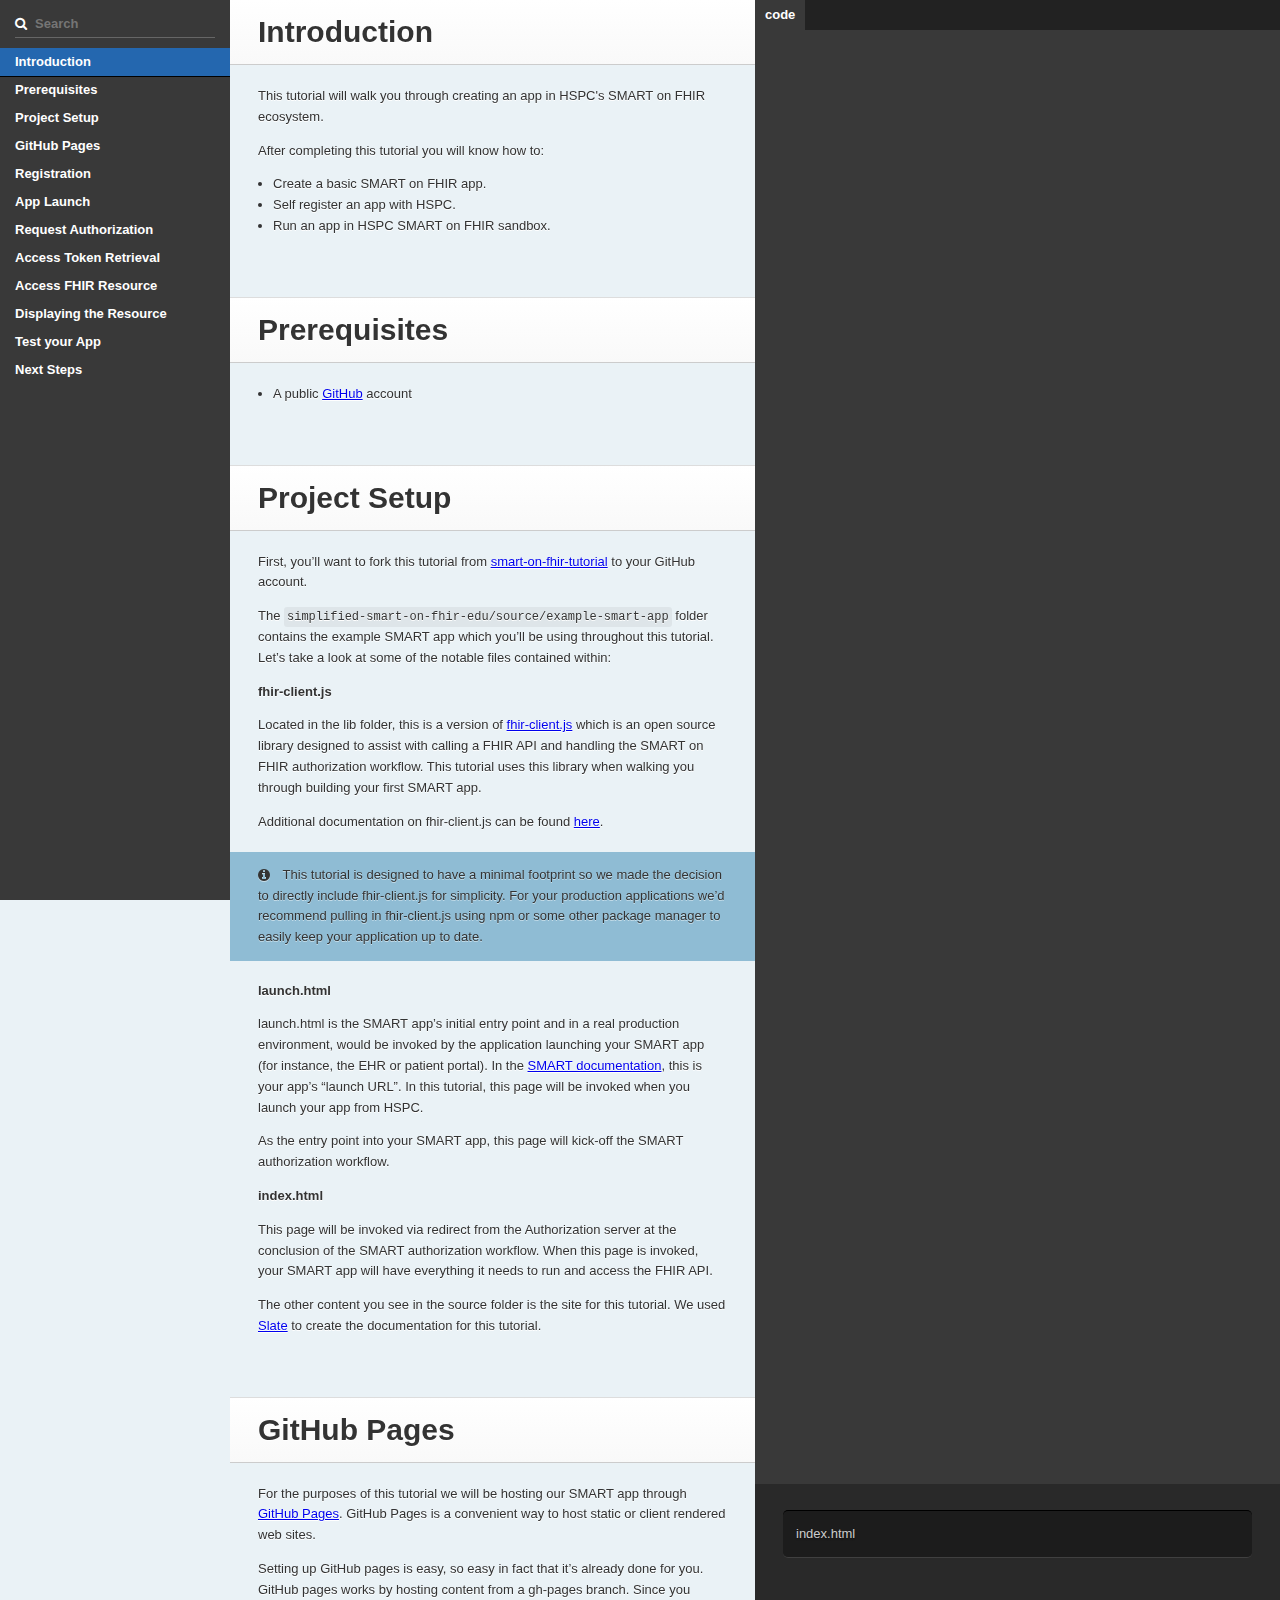
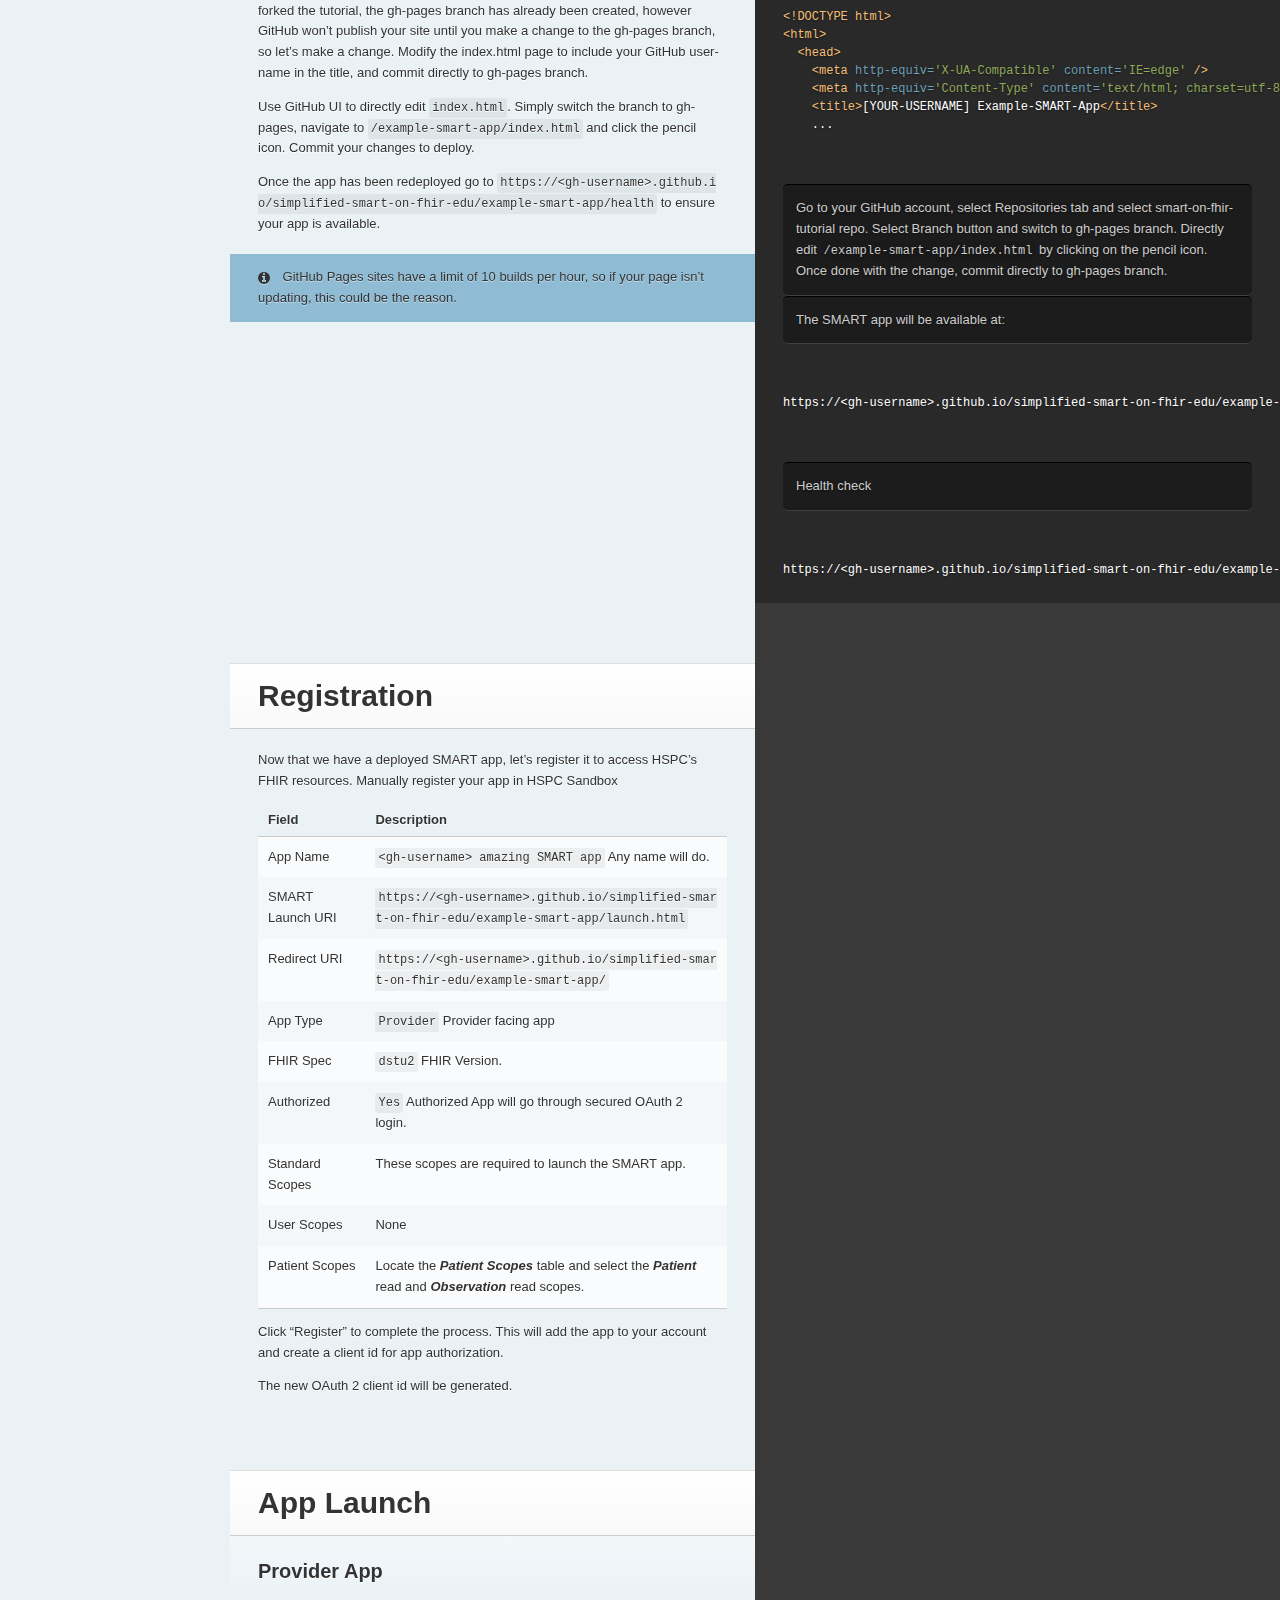
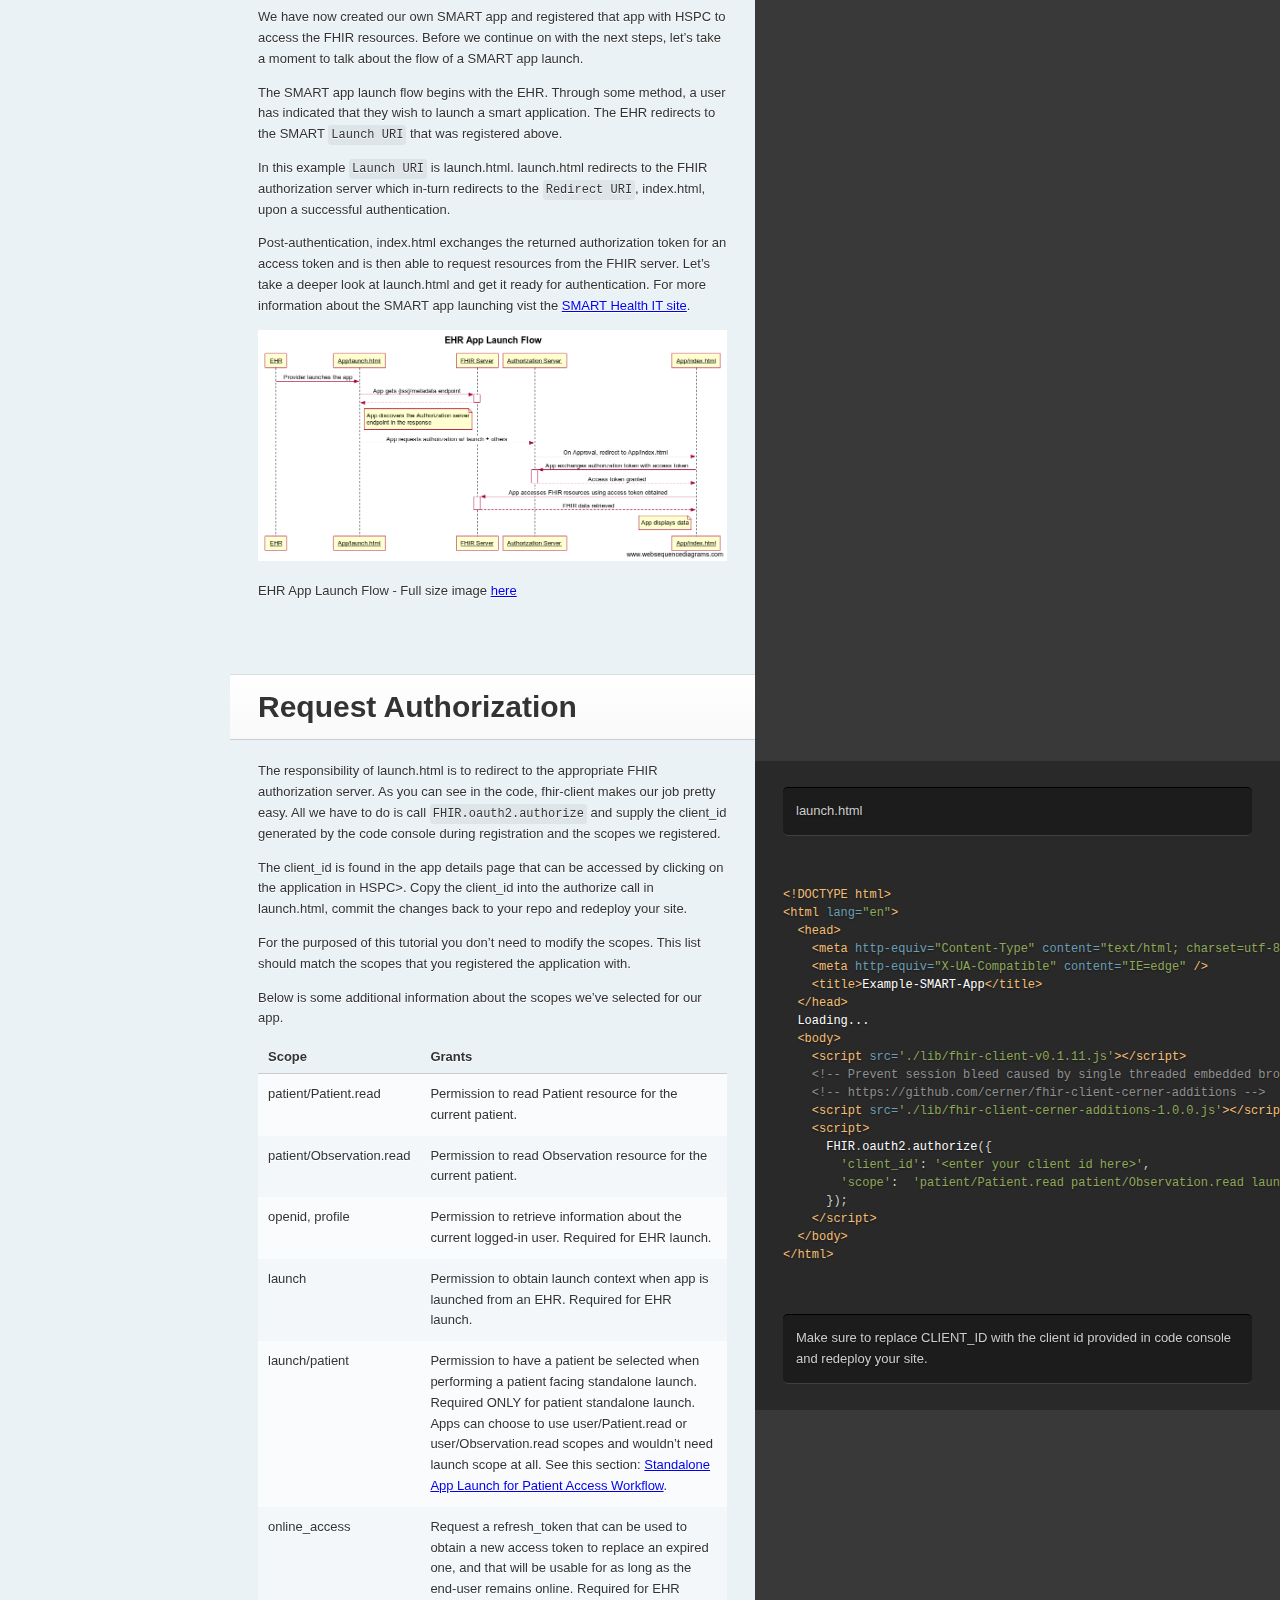
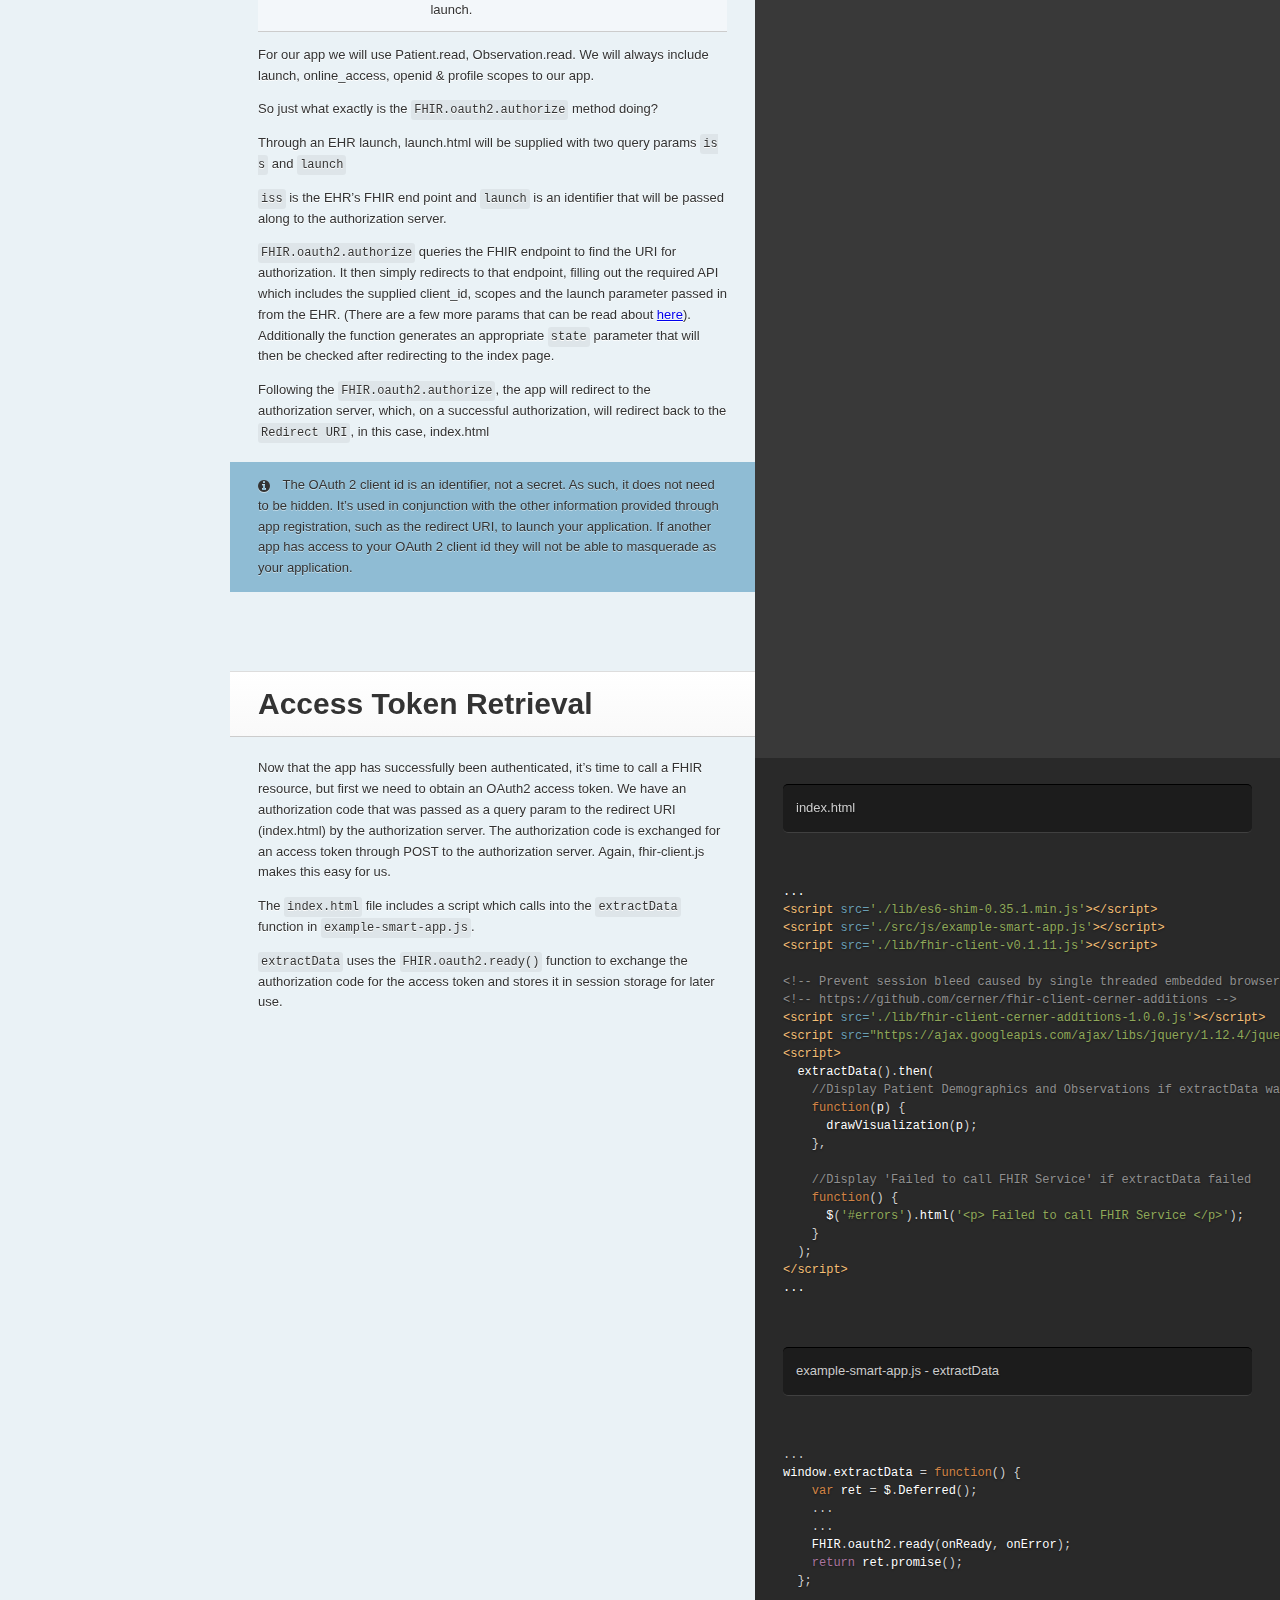
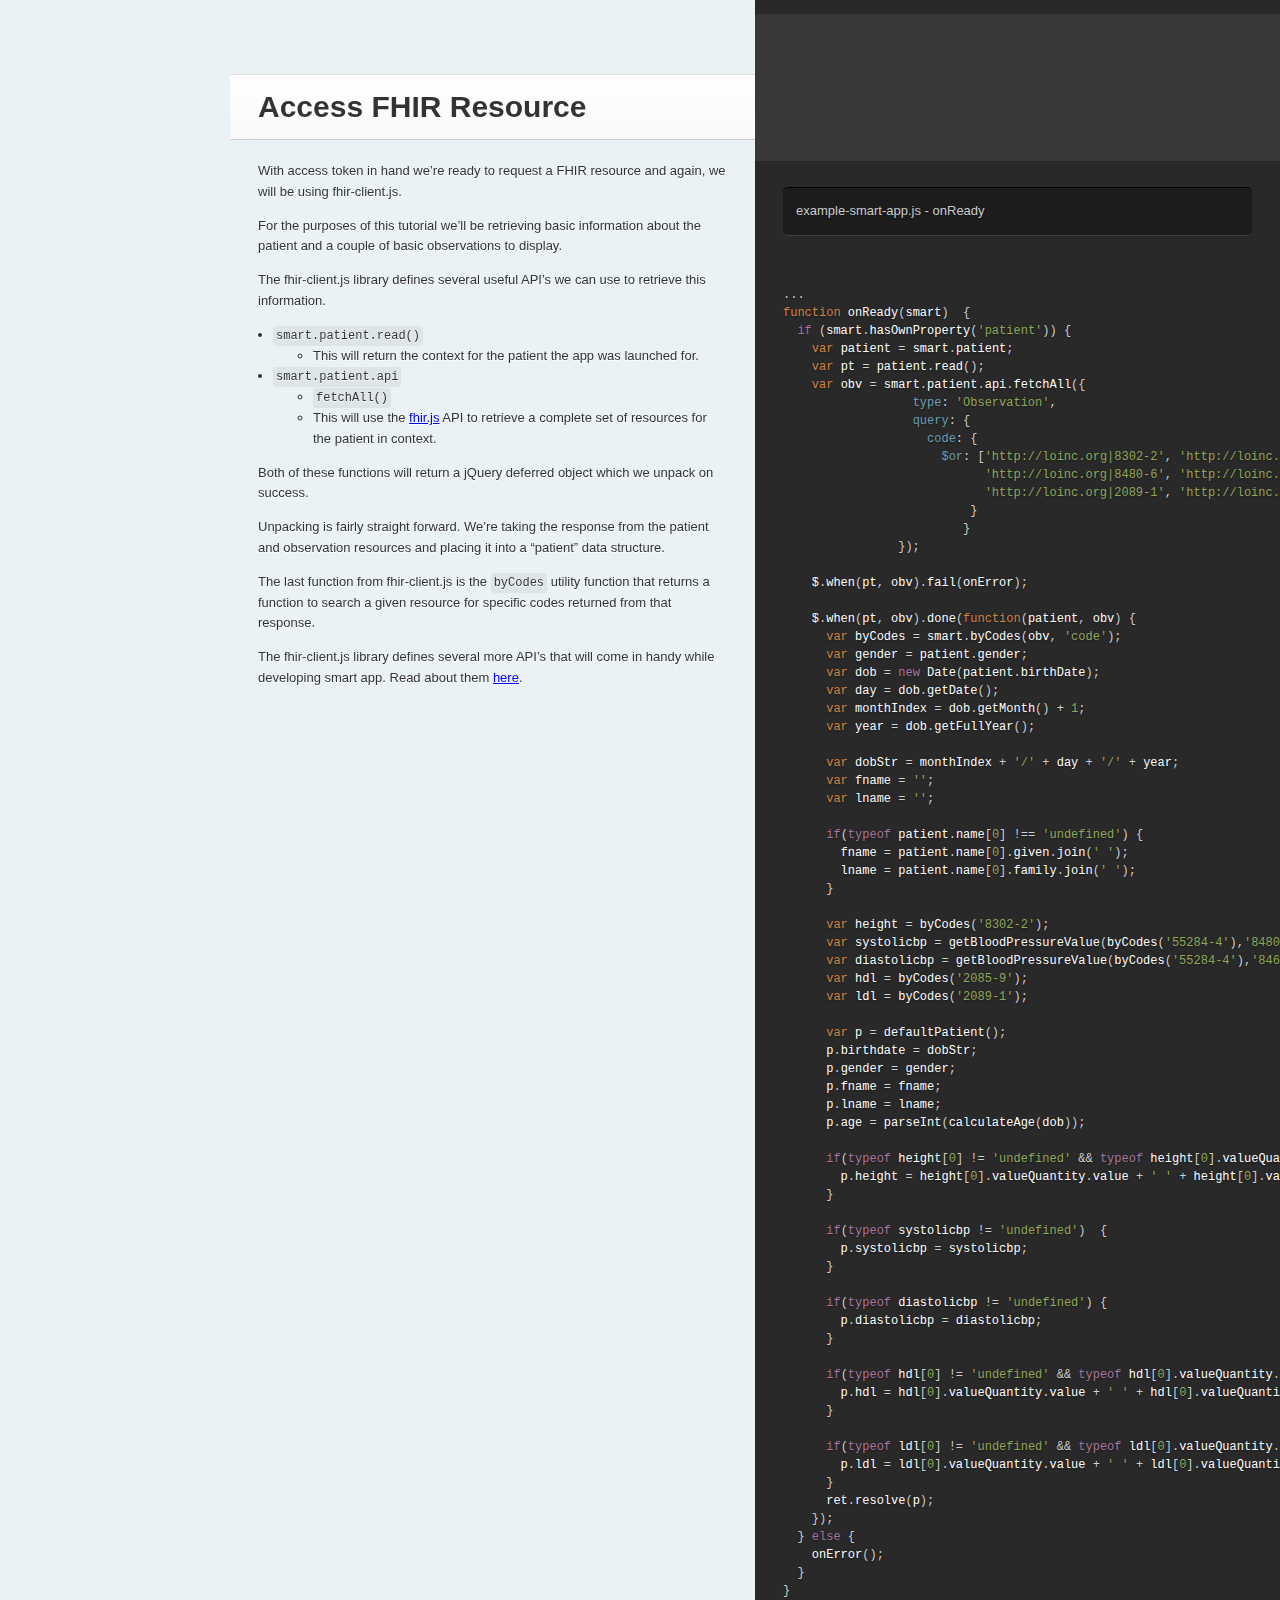
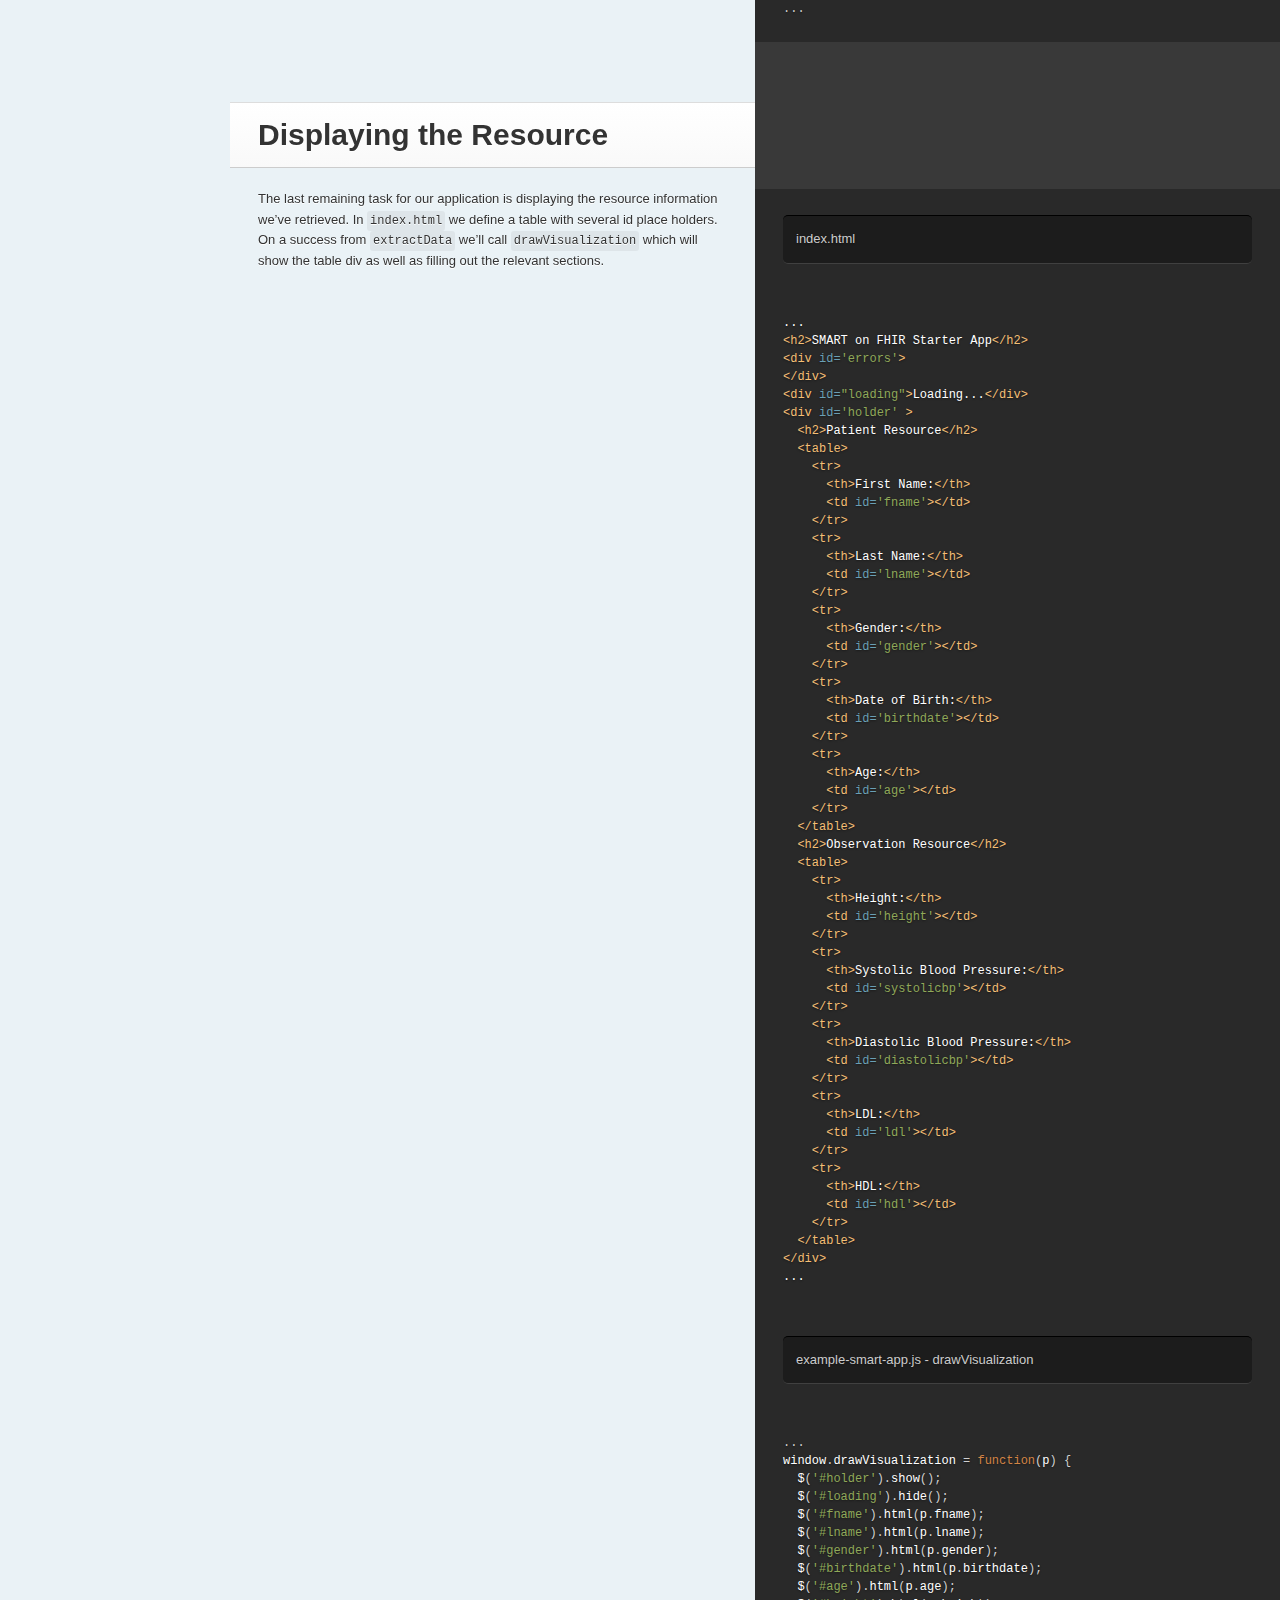
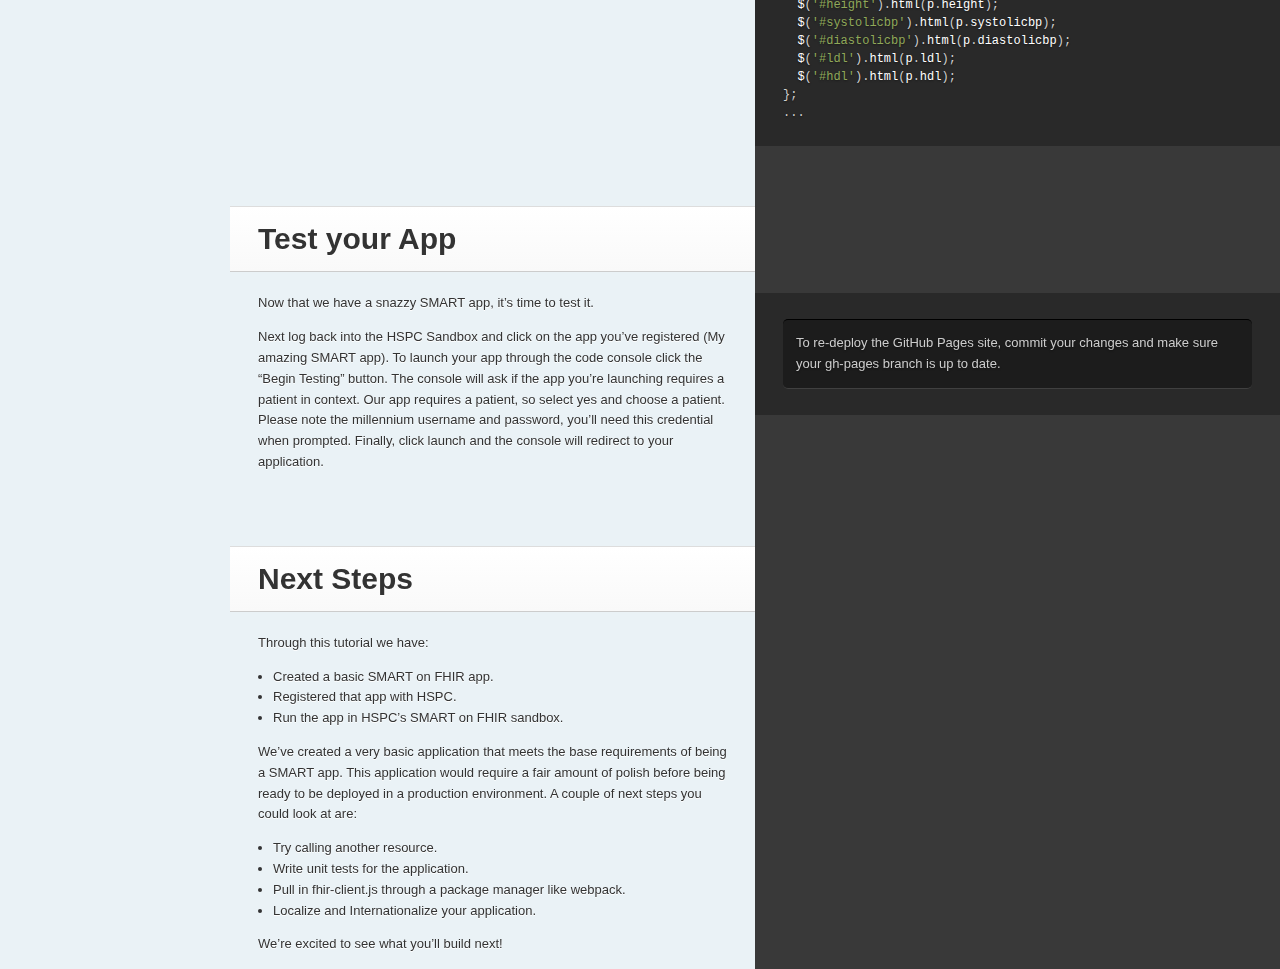
<file: index.html>
<!doctype html>
<html>
  <head>
    <meta charset="utf-8">
    <meta content="IE=edge,chrome=1" http-equiv="X-UA-Compatible">
    <meta name="viewport" content="width=device-width, initial-scale=1, maximum-scale=1">
    <title>SMART on FHIR app tutorial</title>

    <style>
      .highlight table td { padding: 5px; }
.highlight table pre { margin: 0; }
.highlight, .highlight .w {
  color: #f8f8f2;
  background-color: #272822;
}
.highlight .err {
  color: #151515;
  background-color: #ac4142;
}
.highlight .c, .highlight .cd, .highlight .cm, .highlight .c1, .highlight .cs {
  color: #505050;
}
.highlight .cp {
  color: #f4bf75;
}
.highlight .nt {
  color: #f4bf75;
}
.highlight .o, .highlight .ow {
  color: #d0d0d0;
}
.highlight .p, .highlight .pi {
  color: #d0d0d0;
}
.highlight .gi {
  color: #90a959;
}
.highlight .gd {
  color: #ac4142;
}
.highlight .gh {
  color: #6a9fb5;
  background-color: #151515;
  font-weight: bold;
}
.highlight .k, .highlight .kn, .highlight .kp, .highlight .kr, .highlight .kv {
  color: #aa759f;
}
.highlight .kc {
  color: #d28445;
}
.highlight .kt {
  color: #d28445;
}
.highlight .kd {
  color: #d28445;
}
.highlight .s, .highlight .sb, .highlight .sc, .highlight .sd, .highlight .s2, .highlight .sh, .highlight .sx, .highlight .s1 {
  color: #90a959;
}
.highlight .sr {
  color: #75b5aa;
}
.highlight .si {
  color: #8f5536;
}
.highlight .se {
  color: #8f5536;
}
.highlight .nn {
  color: #f4bf75;
}
.highlight .nc {
  color: #f4bf75;
}
.highlight .no {
  color: #f4bf75;
}
.highlight .na {
  color: #6a9fb5;
}
.highlight .m, .highlight .mf, .highlight .mh, .highlight .mi, .highlight .il, .highlight .mo, .highlight .mb, .highlight .mx {
  color: #90a959;
}
.highlight .ss {
  color: #90a959;
}
    </style>
    <link href="stylesheets/screen.css" rel="stylesheet" media="screen" />
    <link href="stylesheets/print.css" rel="stylesheet" media="print" />
      <script src="javascripts/all.js"></script>
  </head>

  <body class="index" data-languages="[&quot;code&quot;]">
    <a href="#" id="nav-button">
      <span>
        NAV
        <img src="images/navbar.png" />
      </span>
    </a>
    <div class="tocify-wrapper">
    
        <div class="lang-selector">
              <a href="#" data-language-name="code">code</a>
        </div>
        <div class="search">
          <input type="text" class="search" id="input-search" placeholder="Search">
        </div>
        <ul class="search-results"></ul>
      <div id="toc">
      </div>
    </div>
    <div class="page-wrapper">
      <div class="dark-box"></div>
      <div class="content">
        <h1 id="introduction">Introduction</h1>

<p>This tutorial will walk you through creating an app in HSPC's SMART on FHIR ecosystem.</p>

<p>After completing this tutorial you will know how to:</p>

<ul>
<li>Create a basic SMART on FHIR app.</li>
<li>Self register an app with HSPC.</li>
<li>Run an app in HSPC SMART on FHIR sandbox.</li>


</ul>

<h1 id="prerequisites">Prerequisites</h1>

<ul>
<li>A public <a href="http://www.github.com">GitHub</a> account</li>
</ul>

<h1 id="project-setup">Project Setup</h1>

<p>First, you&rsquo;ll want to fork this tutorial from <a href="https://github.com/raj-wk/simplified-smart-on-fhir-edu">smart-on-fhir-tutorial</a> to your GitHub account.</p>

<p>The <code class="prettyprint">simplified-smart-on-fhir-edu/source/example-smart-app</code> folder contains the example SMART app which you&rsquo;ll be using throughout this tutorial. Let&rsquo;s take a look at some of the notable files contained within:</p>

<p><strong>fhir-client.js</strong></p>

<p>Located in the lib folder, this is a version of <a href="https://github.com/smart-on-fhir/client-js">fhir-client.js</a> which is an open source library designed to assist with calling a FHIR API and handling the SMART on FHIR authorization workflow. This tutorial uses this library when walking you through building your first SMART app.</p>

<p>Additional documentation on fhir-client.js can be found <a href="http://docs.smarthealthit.org/clients/javascript/">here</a>.</p>

<aside class="notice">
This tutorial is designed to have a minimal footprint so we made the decision to directly include fhir-client.js for simplicity. For your production applications we&rsquo;d recommend pulling in fhir-client.js using npm or some other package manager to easily keep your application up to date.
</aside>

<p><strong>launch.html</strong></p>

<p>launch.html is the SMART app&rsquo;s initial entry point and in a real production environment, would be invoked by the application launching your SMART app (for instance, the EHR or patient portal). In the <a href="http://docs.smarthealthit.org/">SMART documentation</a>, this is your app&rsquo;s &ldquo;launch URL&rdquo;. In this tutorial, this page will be invoked when you launch your app from HSPC.</p>

<p>As the entry point into your SMART app, this page will kick-off the SMART authorization workflow.</p>

<p><strong>index.html</strong></p>

<p>This page will be invoked via redirect from the Authorization server at the conclusion of the SMART authorization workflow. When this page is invoked, your SMART app will have everything it needs to run and access the FHIR API.</p>

<p>The other content you see in the source folder is the site for this tutorial. We used <a href="https://github.com/lord/slate">Slate</a> to create the documentation for this tutorial.</p>

<h1 id="github-pages">GitHub Pages</h1>

<blockquote>
<p>index.html</p>
</blockquote>
<pre class="highlight html"><code><span class="cp">&lt;!DOCTYPE html&gt;</span>
<span class="nt">&lt;html&gt;</span>
  <span class="nt">&lt;head&gt;</span>
    <span class="nt">&lt;meta</span> <span class="na">http-equiv=</span><span class="s">'X-UA-Compatible'</span> <span class="na">content=</span><span class="s">'IE=edge'</span> <span class="nt">/&gt;</span>
    <span class="nt">&lt;meta</span> <span class="na">http-equiv=</span><span class="s">'Content-Type'</span> <span class="na">content=</span><span class="s">'text/html; charset=utf-8'</span> <span class="nt">/&gt;</span>
    <span class="nt">&lt;title&gt;</span>[YOUR-USERNAME] Example-SMART-App<span class="nt">&lt;/title&gt;</span>
    ...
</code></pre>

<blockquote>
<p>Go to your GitHub account, select Repositories tab and select smart-on-fhir-tutorial repo. Select Branch button and switch to gh-pages branch. Directly edit <code class="prettyprint">/example-smart-app/index.html</code> by clicking on the pencil icon.  Once done with the change, commit directly to gh-pages branch.</p>

<p>The SMART app will be available at:</p>
</blockquote>
<pre class="highlight plaintext"><code>https://&lt;gh-username&gt;.github.io/simplified-smart-on-fhir-edu/example-smart-app/
</code></pre>

<blockquote>
<p>Health check</p>
</blockquote>
<pre class="highlight plaintext"><code>https://&lt;gh-username&gt;.github.io/simplified-smart-on-fhir-edu/example-smart-app/health
</code></pre>

<p>For the purposes of this tutorial we will be hosting our SMART app through <a href="https://help.github.com/articles/what-is-github-pages">GitHub Pages</a>. GitHub Pages is a convenient way to host static or client rendered web sites.</p>

<p>Setting up GitHub pages is easy, so easy in fact that it&rsquo;s already done for you. GitHub pages works by hosting content from a gh-pages branch. Since you forked the tutorial, the gh-pages branch has already been created, however GitHub won&rsquo;t publish your site until you make a change to the gh-pages branch, so let&rsquo;s make a change. Modify the index.html page to include your GitHub user-name in the title, and commit directly to gh-pages branch.</p>

<p>Use GitHub UI to directly edit <code class="prettyprint">index.html</code>. Simply switch the branch to gh-pages, navigate to <code class="prettyprint">/example-smart-app/index.html</code> and click the pencil icon. Commit your changes to deploy.</p>

<p>Once the app has been redeployed go to <code class="prettyprint">https://&lt;gh-username&gt;.github.io/simplified-smart-on-fhir-edu/example-smart-app/health</code> to ensure your app is available.</p>

<aside class="notice">
GitHub Pages sites have a limit of 10 builds per hour, so if your page isn&rsquo;t updating, this could be the reason.
</aside>

<h1 id="registration">Registration</h1>

<p>Now that we have a deployed SMART app, let&rsquo;s register it to access HSPC&rsquo;s FHIR resources. Manually register your app in HSPC Sandbox

<table><thead>
<tr>
<th>Field</th>
<th>Description</th>
</tr>
</thead><tbody>
<tr>
<td>App Name</td>
<td><code class="prettyprint">&lt;gh-username&gt; amazing SMART app</code> Any name will do.</td>
</tr>
<tr>
<td>SMART Launch URI</td>
<td><code class="prettyprint">https://&lt;gh-username&gt;.github.io/simplified-smart-on-fhir-edu/example-smart-app/launch.html</code></td>
</tr>
<tr>
<td>Redirect URI</td>
<td><code class="prettyprint">https://&lt;gh-username&gt;.github.io/simplified-smart-on-fhir-edu/example-smart-app/</code></td>
</tr>
<tr>
<td>App Type</td>
<td><code class="prettyprint">Provider</code> Provider facing app</td>
</tr>
<tr>
<td>FHIR Spec</td>
<td><code class="prettyprint">dstu2</code> FHIR Version.</td>
</tr>
<tr>
<td>Authorized</td>
<td><code class="prettyprint">Yes</code> Authorized App will go through secured OAuth 2 login.</td>
</tr>
<tr>
<td>Standard Scopes</td>
<td>These scopes are required to launch the SMART app.</td>
</tr>
<tr>
<td>User Scopes</td>
<td>None</td>
</tr>
<tr>
<td>Patient Scopes</td>
<td>Locate the <strong><em>Patient Scopes</em></strong> table and select the <strong><em>Patient</em></strong> read and <strong><em>Observation</em></strong> read scopes.</td>
</tr>
</tbody></table>

<p>Click &ldquo;Register&rdquo; to complete the process. This will add the app to your account and create a client id for app authorization.</p>

<p>The new OAuth 2 client id will be generated.</p>

<h1 id="app-launch">App Launch</h1>



<h2 id="provider-app">Provider App</h2>

<p>We have now created our own SMART app and registered that app with HSPC to access the FHIR resources. Before we continue on with the next steps, let&rsquo;s take a moment to talk about the flow of a SMART app launch.</p>

<p>The SMART app launch flow begins with the EHR. Through some method, a user has indicated that they wish to launch a smart application. The EHR redirects to the SMART <code class="prettyprint">Launch URI</code> that was registered above.</p>

<p>In this example <code class="prettyprint">Launch URI</code> is launch.html. launch.html redirects to the FHIR authorization server which in-turn redirects to the <code class="prettyprint">Redirect URI</code>, index.html, upon a successful authentication.</p>

<p>Post-authentication, index.html exchanges the returned authorization token for an access token and is then able to request resources from the FHIR server. Let&rsquo;s take a deeper look at launch.html and get it ready for authentication. For more information about the SMART app launching vist the <a href="http://docs.smarthealthit.org/authorization/">SMART Health IT site</a>.</p>

<p><img title="High Level EHR App Launch Flow" alt="alt text" src="images/ehr_launch_seq.png" /></p>

<p>EHR App Launch Flow - Full size image <a href="images/ehr_launch_seq.png">here</a></p>



<h1 id="request-authorization">Request Authorization</h1>

<blockquote>
<p>launch.html</p>
</blockquote>
<pre class="highlight html"><code><span class="cp">&lt;!DOCTYPE html&gt;</span>
<span class="nt">&lt;html</span> <span class="na">lang=</span><span class="s">"en"</span><span class="nt">&gt;</span>
  <span class="nt">&lt;head&gt;</span>
    <span class="nt">&lt;meta</span> <span class="na">http-equiv=</span><span class="s">"Content-Type"</span> <span class="na">content=</span><span class="s">"text/html; charset=utf-8"</span> <span class="nt">/&gt;</span>
    <span class="nt">&lt;meta</span> <span class="na">http-equiv=</span><span class="s">"X-UA-Compatible"</span> <span class="na">content=</span><span class="s">"IE=edge"</span> <span class="nt">/&gt;</span>
    <span class="nt">&lt;title&gt;</span>Example-SMART-App<span class="nt">&lt;/title&gt;</span>
  <span class="nt">&lt;/head&gt;</span>
  Loading...
  <span class="nt">&lt;body&gt;</span>
    <span class="nt">&lt;script </span><span class="na">src=</span><span class="s">'./lib/fhir-client-v0.1.11.js'</span><span class="nt">&gt;&lt;/script&gt;</span>
    <span class="c">&lt;!-- Prevent session bleed caused by single threaded embedded browser and sessionStorage API --&gt;</span>
    <span class="c">&lt;!-- https://github.com/cerner/fhir-client-cerner-additions --&gt;</span>
    <span class="nt">&lt;script </span><span class="na">src=</span><span class="s">'./lib/fhir-client-cerner-additions-1.0.0.js'</span><span class="nt">&gt;&lt;/script&gt;</span>
    <span class="nt">&lt;script&gt;</span>
      <span class="nx">FHIR</span><span class="p">.</span><span class="nx">oauth2</span><span class="p">.</span><span class="nx">authorize</span><span class="p">({</span>
        <span class="s1">'client_id'</span><span class="p">:</span> <span class="s1">'&lt;enter your client id here&gt;'</span><span class="p">,</span>
        <span class="s1">'scope'</span><span class="p">:</span>  <span class="s1">'patient/Patient.read patient/Observation.read launch online_access openid profile'</span>
      <span class="p">});</span>
    <span class="nt">&lt;/script&gt;</span>
  <span class="nt">&lt;/body&gt;</span>
<span class="nt">&lt;/html&gt;</span>
</code></pre>

<blockquote>
<p>Make sure to replace CLIENT_ID with the client id provided in code console and redeploy your site.</p>
</blockquote>

<p>The responsibility of launch.html is to redirect to the appropriate FHIR authorization server. As you can see in the code, fhir-client makes our job pretty easy. All we have to do is call <code class="prettyprint">FHIR.oauth2.authorize</code> and supply the client_id generated by the code console during registration and the scopes we registered.</p>

<p>The client_id is found in the app details page that can be accessed by clicking on the application in HSPC>. Copy the client_id into the authorize call in launch.html, commit the changes back to your repo and redeploy your site.</p>

<p>For the purposed of this tutorial you don&rsquo;t need to modify the scopes. This list should match the scopes that you registered the application with.</p>

<p>Below is some additional information about the scopes we&rsquo;ve selected for our app.</p>

<table><thead>
<tr>
<th>Scope</th>
<th>Grants</th>
</tr>
</thead><tbody>
<tr>
<td>patient/Patient.read</td>
<td>Permission to read Patient resource for the current patient.</td>
</tr>
<tr>
<td>patient/Observation.read</td>
<td>Permission to read Observation resource for the current patient.</td>
</tr>
<tr>
<td>openid, profile</td>
<td>Permission to retrieve information about the current logged-in user. Required for EHR launch.</td>
</tr>
<tr>
<td>launch</td>
<td>Permission to obtain launch context when app is launched from an EHR. Required for EHR launch.</td>
</tr>
<tr>
<td>launch/patient</td>
<td>Permission to have a patient be selected when performing a patient facing standalone launch. Required ONLY for patient standalone launch. Apps can choose to use user/Patient.read or user/Observation.read scopes and wouldn&rsquo;t need launch scope at all. See this section: <a href="#standalone-app-launch-for-patient-access-workflow">Standalone App Launch for Patient Access Workflow</a>.</td>
</tr>
<tr>
<td>online_access</td>
<td>Request a refresh_token that can be used to obtain a new access token to replace an expired one, and that will be usable for as long as the end-user remains online. Required for EHR launch.</td>
</tr>
</tbody></table>

<p>For our app we will use Patient.read, Observation.read.
We will always include launch, online_access, openid &amp; profile scopes to our app.</p>



<p>So just what exactly is the <code class="prettyprint">FHIR.oauth2.authorize</code> method doing?</p>

<p>Through an EHR launch, launch.html will be supplied with two query params <code class="prettyprint">iss</code> and <code class="prettyprint">launch</code></p>

<p><code class="prettyprint">iss</code> is the EHR&rsquo;s FHIR end point and <code class="prettyprint">launch</code> is an identifier that will be passed along to the authorization server.</p>

<p><code class="prettyprint">FHIR.oauth2.authorize</code> queries the FHIR endpoint to find the URI for authorization.
It then simply redirects to that endpoint, filling out the required API which includes the supplied client_id, scopes and the launch parameter passed in from the EHR. (There are a few more params that can be read about <a href="http://docs.smarthealthit.org/authorization/">here</a>). Additionally the function generates an appropriate <code class="prettyprint">state</code> parameter that will then be checked after redirecting to the index page.</p>

<p>Following the <code class="prettyprint">FHIR.oauth2.authorize</code>, the app will redirect to the authorization server, which, on a successful authorization, will redirect back to the <code class="prettyprint">Redirect URI</code>, in this case, index.html</p>

<aside class="notice">
The OAuth 2 client id is an identifier, not a secret. As such, it does not need to be hidden. It&rsquo;s used in conjunction with the other information provided through app registration, such as the redirect URI, to launch your application. If another app has access to your OAuth 2 client id they will not be able to masquerade as your application.
</aside>

<h1 id="access-token-retrieval">Access Token Retrieval</h1>

<blockquote>
<p>index.html</p>
</blockquote>
<pre class="highlight html"><code>...
<span class="nt">&lt;script </span><span class="na">src=</span><span class="s">'./lib/es6-shim-0.35.1.min.js'</span><span class="nt">&gt;&lt;/script&gt;</span>
<span class="nt">&lt;script </span><span class="na">src=</span><span class="s">'./src/js/example-smart-app.js'</span><span class="nt">&gt;&lt;/script&gt;</span>
<span class="nt">&lt;script </span><span class="na">src=</span><span class="s">'./lib/fhir-client-v0.1.11.js'</span><span class="nt">&gt;&lt;/script&gt;</span>

<span class="c">&lt;!-- Prevent session bleed caused by single threaded embedded browser and sessionStorage API --&gt;</span>
<span class="c">&lt;!-- https://github.com/cerner/fhir-client-cerner-additions --&gt;</span>
<span class="nt">&lt;script </span><span class="na">src=</span><span class="s">'./lib/fhir-client-cerner-additions-1.0.0.js'</span><span class="nt">&gt;&lt;/script&gt;</span>
<span class="nt">&lt;script </span><span class="na">src=</span><span class="s">"https://ajax.googleapis.com/ajax/libs/jquery/1.12.4/jquery.min.js"</span><span class="nt">&gt;&lt;/script&gt;</span>
<span class="nt">&lt;script&gt;</span>
  <span class="nx">extractData</span><span class="p">().</span><span class="nx">then</span><span class="p">(</span>
    <span class="c1">//Display Patient Demographics and Observations if extractData was success</span>
    <span class="kd">function</span><span class="p">(</span><span class="nx">p</span><span class="p">)</span> <span class="p">{</span>
      <span class="nx">drawVisualization</span><span class="p">(</span><span class="nx">p</span><span class="p">);</span>
    <span class="p">},</span>

    <span class="c1">//Display 'Failed to call FHIR Service' if extractData failed</span>
    <span class="kd">function</span><span class="p">()</span> <span class="p">{</span>
      <span class="nx">$</span><span class="p">(</span><span class="s1">'#errors'</span><span class="p">).</span><span class="nx">html</span><span class="p">(</span><span class="s1">'&lt;p&gt; Failed to call FHIR Service &lt;/p&gt;'</span><span class="p">);</span>
    <span class="p">}</span>
  <span class="p">);</span>
<span class="nt">&lt;/script&gt;</span>
...
</code></pre>

<blockquote>
<p>example-smart-app.js - extractData</p>
</blockquote>
<pre class="highlight javascript"><code><span class="p">...</span>
<span class="nb">window</span><span class="p">.</span><span class="nx">extractData</span> <span class="o">=</span> <span class="kd">function</span><span class="p">()</span> <span class="p">{</span>
    <span class="kd">var</span> <span class="nx">ret</span> <span class="o">=</span> <span class="nx">$</span><span class="p">.</span><span class="nx">Deferred</span><span class="p">();</span>
    <span class="p">...</span>
    <span class="p">...</span>
    <span class="nx">FHIR</span><span class="p">.</span><span class="nx">oauth2</span><span class="p">.</span><span class="nx">ready</span><span class="p">(</span><span class="nx">onReady</span><span class="p">,</span> <span class="nx">onError</span><span class="p">);</span>
    <span class="k">return</span> <span class="nx">ret</span><span class="p">.</span><span class="nx">promise</span><span class="p">();</span>
  <span class="p">};</span>
</code></pre>

<p>Now that the app has successfully been authenticated, it&rsquo;s time to call a FHIR resource, but first we need to obtain an OAuth2 access token. We have an authorization code that was passed as a query param to the redirect URI (index.html) by the authorization server. The authorization code is exchanged for an access token through POST to the authorization server. Again, fhir-client.js makes this easy for us.</p>

<p>The <code class="prettyprint">index.html</code> file includes a script which calls into the <code class="prettyprint">extractData</code> function in <code class="prettyprint">example-smart-app.js</code>.</p>

<p><code class="prettyprint">extractData</code> uses the <code class="prettyprint">FHIR.oauth2.ready()</code> function to exchange the authorization code for the access token and stores it in session storage for later use.</p>

<h1 id="access-fhir-resource">Access FHIR Resource</h1>

<blockquote>
<p>example-smart-app.js - onReady</p>
</blockquote>
<pre class="highlight javascript"><code><span class="p">...</span>
<span class="kd">function</span> <span class="nx">onReady</span><span class="p">(</span><span class="nx">smart</span><span class="p">)</span>  <span class="p">{</span>
  <span class="k">if</span> <span class="p">(</span><span class="nx">smart</span><span class="p">.</span><span class="nx">hasOwnProperty</span><span class="p">(</span><span class="s1">'patient'</span><span class="p">))</span> <span class="p">{</span>
    <span class="kd">var</span> <span class="nx">patient</span> <span class="o">=</span> <span class="nx">smart</span><span class="p">.</span><span class="nx">patient</span><span class="p">;</span>
    <span class="kd">var</span> <span class="nx">pt</span> <span class="o">=</span> <span class="nx">patient</span><span class="p">.</span><span class="nx">read</span><span class="p">();</span>
    <span class="kd">var</span> <span class="nx">obv</span> <span class="o">=</span> <span class="nx">smart</span><span class="p">.</span><span class="nx">patient</span><span class="p">.</span><span class="nx">api</span><span class="p">.</span><span class="nx">fetchAll</span><span class="p">({</span>
                  <span class="na">type</span><span class="p">:</span> <span class="s1">'Observation'</span><span class="p">,</span>
                  <span class="na">query</span><span class="p">:</span> <span class="p">{</span>
                    <span class="na">code</span><span class="p">:</span> <span class="p">{</span>
                      <span class="na">$or</span><span class="p">:</span> <span class="p">[</span><span class="s1">'http://loinc.org|8302-2'</span><span class="p">,</span> <span class="s1">'http://loinc.org|8462-4'</span><span class="p">,</span>
                            <span class="s1">'http://loinc.org|8480-6'</span><span class="p">,</span> <span class="s1">'http://loinc.org|2085-9'</span><span class="p">,</span>
                            <span class="s1">'http://loinc.org|2089-1'</span><span class="p">,</span> <span class="s1">'http://loinc.org|55284-4'</span><span class="p">]</span>
                          <span class="p">}</span>
                         <span class="p">}</span>
                <span class="p">});</span>

    <span class="nx">$</span><span class="p">.</span><span class="nx">when</span><span class="p">(</span><span class="nx">pt</span><span class="p">,</span> <span class="nx">obv</span><span class="p">).</span><span class="nx">fail</span><span class="p">(</span><span class="nx">onError</span><span class="p">);</span>

    <span class="nx">$</span><span class="p">.</span><span class="nx">when</span><span class="p">(</span><span class="nx">pt</span><span class="p">,</span> <span class="nx">obv</span><span class="p">).</span><span class="nx">done</span><span class="p">(</span><span class="kd">function</span><span class="p">(</span><span class="nx">patient</span><span class="p">,</span> <span class="nx">obv</span><span class="p">)</span> <span class="p">{</span>
      <span class="kd">var</span> <span class="nx">byCodes</span> <span class="o">=</span> <span class="nx">smart</span><span class="p">.</span><span class="nx">byCodes</span><span class="p">(</span><span class="nx">obv</span><span class="p">,</span> <span class="s1">'code'</span><span class="p">);</span>
      <span class="kd">var</span> <span class="nx">gender</span> <span class="o">=</span> <span class="nx">patient</span><span class="p">.</span><span class="nx">gender</span><span class="p">;</span>
      <span class="kd">var</span> <span class="nx">dob</span> <span class="o">=</span> <span class="k">new</span> <span class="nb">Date</span><span class="p">(</span><span class="nx">patient</span><span class="p">.</span><span class="nx">birthDate</span><span class="p">);</span>
      <span class="kd">var</span> <span class="nx">day</span> <span class="o">=</span> <span class="nx">dob</span><span class="p">.</span><span class="nx">getDate</span><span class="p">();</span>
      <span class="kd">var</span> <span class="nx">monthIndex</span> <span class="o">=</span> <span class="nx">dob</span><span class="p">.</span><span class="nx">getMonth</span><span class="p">()</span> <span class="o">+</span> <span class="mi">1</span><span class="p">;</span>
      <span class="kd">var</span> <span class="nx">year</span> <span class="o">=</span> <span class="nx">dob</span><span class="p">.</span><span class="nx">getFullYear</span><span class="p">();</span>

      <span class="kd">var</span> <span class="nx">dobStr</span> <span class="o">=</span> <span class="nx">monthIndex</span> <span class="o">+</span> <span class="s1">'/'</span> <span class="o">+</span> <span class="nx">day</span> <span class="o">+</span> <span class="s1">'/'</span> <span class="o">+</span> <span class="nx">year</span><span class="p">;</span>
      <span class="kd">var</span> <span class="nx">fname</span> <span class="o">=</span> <span class="s1">''</span><span class="p">;</span>
      <span class="kd">var</span> <span class="nx">lname</span> <span class="o">=</span> <span class="s1">''</span><span class="p">;</span>

      <span class="k">if</span><span class="p">(</span><span class="k">typeof</span> <span class="nx">patient</span><span class="p">.</span><span class="nx">name</span><span class="p">[</span><span class="mi">0</span><span class="p">]</span> <span class="o">!==</span> <span class="s1">'undefined'</span><span class="p">)</span> <span class="p">{</span>
        <span class="nx">fname</span> <span class="o">=</span> <span class="nx">patient</span><span class="p">.</span><span class="nx">name</span><span class="p">[</span><span class="mi">0</span><span class="p">].</span><span class="nx">given</span><span class="p">.</span><span class="nx">join</span><span class="p">(</span><span class="s1">' '</span><span class="p">);</span>
        <span class="nx">lname</span> <span class="o">=</span> <span class="nx">patient</span><span class="p">.</span><span class="nx">name</span><span class="p">[</span><span class="mi">0</span><span class="p">].</span><span class="nx">family</span><span class="p">.</span><span class="nx">join</span><span class="p">(</span><span class="s1">' '</span><span class="p">);</span>
      <span class="p">}</span>

      <span class="kd">var</span> <span class="nx">height</span> <span class="o">=</span> <span class="nx">byCodes</span><span class="p">(</span><span class="s1">'8302-2'</span><span class="p">);</span>
      <span class="kd">var</span> <span class="nx">systolicbp</span> <span class="o">=</span> <span class="nx">getBloodPressureValue</span><span class="p">(</span><span class="nx">byCodes</span><span class="p">(</span><span class="s1">'55284-4'</span><span class="p">),</span><span class="s1">'8480-6'</span><span class="p">);</span>
      <span class="kd">var</span> <span class="nx">diastolicbp</span> <span class="o">=</span> <span class="nx">getBloodPressureValue</span><span class="p">(</span><span class="nx">byCodes</span><span class="p">(</span><span class="s1">'55284-4'</span><span class="p">),</span><span class="s1">'8462-4'</span><span class="p">);</span>
      <span class="kd">var</span> <span class="nx">hdl</span> <span class="o">=</span> <span class="nx">byCodes</span><span class="p">(</span><span class="s1">'2085-9'</span><span class="p">);</span>
      <span class="kd">var</span> <span class="nx">ldl</span> <span class="o">=</span> <span class="nx">byCodes</span><span class="p">(</span><span class="s1">'2089-1'</span><span class="p">);</span>

      <span class="kd">var</span> <span class="nx">p</span> <span class="o">=</span> <span class="nx">defaultPatient</span><span class="p">();</span>
      <span class="nx">p</span><span class="p">.</span><span class="nx">birthdate</span> <span class="o">=</span> <span class="nx">dobStr</span><span class="p">;</span>
      <span class="nx">p</span><span class="p">.</span><span class="nx">gender</span> <span class="o">=</span> <span class="nx">gender</span><span class="p">;</span>
      <span class="nx">p</span><span class="p">.</span><span class="nx">fname</span> <span class="o">=</span> <span class="nx">fname</span><span class="p">;</span>
      <span class="nx">p</span><span class="p">.</span><span class="nx">lname</span> <span class="o">=</span> <span class="nx">lname</span><span class="p">;</span>
      <span class="nx">p</span><span class="p">.</span><span class="nx">age</span> <span class="o">=</span> <span class="nb">parseInt</span><span class="p">(</span><span class="nx">calculateAge</span><span class="p">(</span><span class="nx">dob</span><span class="p">));</span>

      <span class="k">if</span><span class="p">(</span><span class="k">typeof</span> <span class="nx">height</span><span class="p">[</span><span class="mi">0</span><span class="p">]</span> <span class="o">!=</span> <span class="s1">'undefined'</span> <span class="o">&amp;&amp;</span> <span class="k">typeof</span> <span class="nx">height</span><span class="p">[</span><span class="mi">0</span><span class="p">].</span><span class="nx">valueQuantity</span><span class="p">.</span><span class="nx">value</span> <span class="o">!=</span> <span class="s1">'undefined'</span> <span class="o">&amp;&amp;</span> <span class="k">typeof</span> <span class="nx">height</span><span class="p">[</span><span class="mi">0</span><span class="p">].</span><span class="nx">valueQuantity</span><span class="p">.</span><span class="nx">unit</span> <span class="o">!=</span> <span class="s1">'undefined'</span><span class="p">)</span> <span class="p">{</span>
        <span class="nx">p</span><span class="p">.</span><span class="nx">height</span> <span class="o">=</span> <span class="nx">height</span><span class="p">[</span><span class="mi">0</span><span class="p">].</span><span class="nx">valueQuantity</span><span class="p">.</span><span class="nx">value</span> <span class="o">+</span> <span class="s1">' '</span> <span class="o">+</span> <span class="nx">height</span><span class="p">[</span><span class="mi">0</span><span class="p">].</span><span class="nx">valueQuantity</span><span class="p">.</span><span class="nx">unit</span><span class="p">;</span>
      <span class="p">}</span>

      <span class="k">if</span><span class="p">(</span><span class="k">typeof</span> <span class="nx">systolicbp</span> <span class="o">!=</span> <span class="s1">'undefined'</span><span class="p">)</span>  <span class="p">{</span>
        <span class="nx">p</span><span class="p">.</span><span class="nx">systolicbp</span> <span class="o">=</span> <span class="nx">systolicbp</span><span class="p">;</span>
      <span class="p">}</span>

      <span class="k">if</span><span class="p">(</span><span class="k">typeof</span> <span class="nx">diastolicbp</span> <span class="o">!=</span> <span class="s1">'undefined'</span><span class="p">)</span> <span class="p">{</span>
        <span class="nx">p</span><span class="p">.</span><span class="nx">diastolicbp</span> <span class="o">=</span> <span class="nx">diastolicbp</span><span class="p">;</span>
      <span class="p">}</span>

      <span class="k">if</span><span class="p">(</span><span class="k">typeof</span> <span class="nx">hdl</span><span class="p">[</span><span class="mi">0</span><span class="p">]</span> <span class="o">!=</span> <span class="s1">'undefined'</span> <span class="o">&amp;&amp;</span> <span class="k">typeof</span> <span class="nx">hdl</span><span class="p">[</span><span class="mi">0</span><span class="p">].</span><span class="nx">valueQuantity</span><span class="p">.</span><span class="nx">value</span> <span class="o">!=</span> <span class="s1">'undefined'</span> <span class="o">&amp;&amp;</span> <span class="k">typeof</span> <span class="nx">hdl</span><span class="p">[</span><span class="mi">0</span><span class="p">].</span><span class="nx">valueQuantity</span><span class="p">.</span><span class="nx">unit</span> <span class="o">!=</span> <span class="s1">'undefined'</span><span class="p">)</span> <span class="p">{</span>
        <span class="nx">p</span><span class="p">.</span><span class="nx">hdl</span> <span class="o">=</span> <span class="nx">hdl</span><span class="p">[</span><span class="mi">0</span><span class="p">].</span><span class="nx">valueQuantity</span><span class="p">.</span><span class="nx">value</span> <span class="o">+</span> <span class="s1">' '</span> <span class="o">+</span> <span class="nx">hdl</span><span class="p">[</span><span class="mi">0</span><span class="p">].</span><span class="nx">valueQuantity</span><span class="p">.</span><span class="nx">unit</span><span class="p">;</span>
      <span class="p">}</span>

      <span class="k">if</span><span class="p">(</span><span class="k">typeof</span> <span class="nx">ldl</span><span class="p">[</span><span class="mi">0</span><span class="p">]</span> <span class="o">!=</span> <span class="s1">'undefined'</span> <span class="o">&amp;&amp;</span> <span class="k">typeof</span> <span class="nx">ldl</span><span class="p">[</span><span class="mi">0</span><span class="p">].</span><span class="nx">valueQuantity</span><span class="p">.</span><span class="nx">value</span> <span class="o">!=</span> <span class="s1">'undefined'</span> <span class="o">&amp;&amp;</span> <span class="k">typeof</span> <span class="nx">ldl</span><span class="p">[</span><span class="mi">0</span><span class="p">].</span><span class="nx">valueQuantity</span><span class="p">.</span><span class="nx">unit</span> <span class="o">!=</span> <span class="s1">'undefined'</span><span class="p">)</span> <span class="p">{</span>
        <span class="nx">p</span><span class="p">.</span><span class="nx">ldl</span> <span class="o">=</span> <span class="nx">ldl</span><span class="p">[</span><span class="mi">0</span><span class="p">].</span><span class="nx">valueQuantity</span><span class="p">.</span><span class="nx">value</span> <span class="o">+</span> <span class="s1">' '</span> <span class="o">+</span> <span class="nx">ldl</span><span class="p">[</span><span class="mi">0</span><span class="p">].</span><span class="nx">valueQuantity</span><span class="p">.</span><span class="nx">unit</span><span class="p">;</span>
      <span class="p">}</span>
      <span class="nx">ret</span><span class="p">.</span><span class="nx">resolve</span><span class="p">(</span><span class="nx">p</span><span class="p">);</span>
    <span class="p">});</span>
  <span class="p">}</span> <span class="k">else</span> <span class="p">{</span>
    <span class="nx">onError</span><span class="p">();</span>
  <span class="p">}</span>
<span class="p">}</span>
<span class="p">...</span>
</code></pre>

<p>With access token in hand we&rsquo;re ready to request a FHIR resource and again, we will be using fhir-client.js.</p>

<p>For the purposes of this tutorial we&rsquo;ll be retrieving basic information about the patient and a couple of basic observations to display.</p>

<p>The fhir-client.js library defines several useful API&rsquo;s we can use to retrieve this information.</p>

<ul>
<li><code class="prettyprint">smart.patient.read()</code>

<ul>
<li>This will return the context for the patient the app was launched for.</li>
</ul></li>
<li><code class="prettyprint">smart.patient.api</code>

<ul>
<li><code class="prettyprint">fetchAll()</code></li>
<li>This will use the <a href="https://github.com/FHIR/fhir.js">fhir.js</a> API to retrieve a complete set of resources for the patient in context.</li>
</ul></li>
</ul>

<p>Both of these functions will return a jQuery deferred object which we unpack on success.</p>

<p>Unpacking is fairly straight forward. We&rsquo;re taking the response from the patient and observation resources and placing it into a &ldquo;patient&rdquo; data structure.</p>

<p>The last function from fhir-client.js is the <code class="prettyprint">byCodes</code> utility function that returns a function to search a given resource for specific codes returned from that response.</p>

<p>The fhir-client.js library defines several more API&rsquo;s that will come in handy while developing smart app. Read about them <a href="http://docs.smarthealthit.org/clients/javascript/">here</a>.</p>

<h1 id="displaying-the-resource">Displaying the Resource</h1>

<blockquote>
<p>index.html</p>
</blockquote>
<pre class="highlight html"><code>...
<span class="nt">&lt;h2&gt;</span>SMART on FHIR Starter App<span class="nt">&lt;/h2&gt;</span>
<span class="nt">&lt;div</span> <span class="na">id=</span><span class="s">'errors'</span><span class="nt">&gt;</span>
<span class="nt">&lt;/div&gt;</span>
<span class="nt">&lt;div</span> <span class="na">id=</span><span class="s">"loading"</span><span class="nt">&gt;</span>Loading...<span class="nt">&lt;/div&gt;</span>
<span class="nt">&lt;div</span> <span class="na">id=</span><span class="s">'holder'</span> <span class="nt">&gt;</span>
  <span class="nt">&lt;h2&gt;</span>Patient Resource<span class="nt">&lt;/h2&gt;</span>
  <span class="nt">&lt;table&gt;</span>
    <span class="nt">&lt;tr&gt;</span>
      <span class="nt">&lt;th&gt;</span>First Name:<span class="nt">&lt;/th&gt;</span>
      <span class="nt">&lt;td</span> <span class="na">id=</span><span class="s">'fname'</span><span class="nt">&gt;&lt;/td&gt;</span>
    <span class="nt">&lt;/tr&gt;</span>
    <span class="nt">&lt;tr&gt;</span>
      <span class="nt">&lt;th&gt;</span>Last Name:<span class="nt">&lt;/th&gt;</span>
      <span class="nt">&lt;td</span> <span class="na">id=</span><span class="s">'lname'</span><span class="nt">&gt;&lt;/td&gt;</span>
    <span class="nt">&lt;/tr&gt;</span>
    <span class="nt">&lt;tr&gt;</span>
      <span class="nt">&lt;th&gt;</span>Gender:<span class="nt">&lt;/th&gt;</span>
      <span class="nt">&lt;td</span> <span class="na">id=</span><span class="s">'gender'</span><span class="nt">&gt;&lt;/td&gt;</span>
    <span class="nt">&lt;/tr&gt;</span>
    <span class="nt">&lt;tr&gt;</span>
      <span class="nt">&lt;th&gt;</span>Date of Birth:<span class="nt">&lt;/th&gt;</span>
      <span class="nt">&lt;td</span> <span class="na">id=</span><span class="s">'birthdate'</span><span class="nt">&gt;&lt;/td&gt;</span>
    <span class="nt">&lt;/tr&gt;</span>
    <span class="nt">&lt;tr&gt;</span>
      <span class="nt">&lt;th&gt;</span>Age:<span class="nt">&lt;/th&gt;</span>
      <span class="nt">&lt;td</span> <span class="na">id=</span><span class="s">'age'</span><span class="nt">&gt;&lt;/td&gt;</span>
    <span class="nt">&lt;/tr&gt;</span>
  <span class="nt">&lt;/table&gt;</span>
  <span class="nt">&lt;h2&gt;</span>Observation Resource<span class="nt">&lt;/h2&gt;</span>
  <span class="nt">&lt;table&gt;</span>
    <span class="nt">&lt;tr&gt;</span>
      <span class="nt">&lt;th&gt;</span>Height:<span class="nt">&lt;/th&gt;</span>
      <span class="nt">&lt;td</span> <span class="na">id=</span><span class="s">'height'</span><span class="nt">&gt;&lt;/td&gt;</span>
    <span class="nt">&lt;/tr&gt;</span>
    <span class="nt">&lt;tr&gt;</span>
      <span class="nt">&lt;th&gt;</span>Systolic Blood Pressure:<span class="nt">&lt;/th&gt;</span>
      <span class="nt">&lt;td</span> <span class="na">id=</span><span class="s">'systolicbp'</span><span class="nt">&gt;&lt;/td&gt;</span>
    <span class="nt">&lt;/tr&gt;</span>
    <span class="nt">&lt;tr&gt;</span>
      <span class="nt">&lt;th&gt;</span>Diastolic Blood Pressure:<span class="nt">&lt;/th&gt;</span>
      <span class="nt">&lt;td</span> <span class="na">id=</span><span class="s">'diastolicbp'</span><span class="nt">&gt;&lt;/td&gt;</span>
    <span class="nt">&lt;/tr&gt;</span>
    <span class="nt">&lt;tr&gt;</span>
      <span class="nt">&lt;th&gt;</span>LDL:<span class="nt">&lt;/th&gt;</span>
      <span class="nt">&lt;td</span> <span class="na">id=</span><span class="s">'ldl'</span><span class="nt">&gt;&lt;/td&gt;</span>
    <span class="nt">&lt;/tr&gt;</span>
    <span class="nt">&lt;tr&gt;</span>
      <span class="nt">&lt;th&gt;</span>HDL:<span class="nt">&lt;/th&gt;</span>
      <span class="nt">&lt;td</span> <span class="na">id=</span><span class="s">'hdl'</span><span class="nt">&gt;&lt;/td&gt;</span>
    <span class="nt">&lt;/tr&gt;</span>
  <span class="nt">&lt;/table&gt;</span>
<span class="nt">&lt;/div&gt;</span>
...
</code></pre>

<blockquote>
<p>example-smart-app.js - drawVisualization</p>
</blockquote>
<pre class="highlight javascript"><code><span class="p">...</span>
<span class="nb">window</span><span class="p">.</span><span class="nx">drawVisualization</span> <span class="o">=</span> <span class="kd">function</span><span class="p">(</span><span class="nx">p</span><span class="p">)</span> <span class="p">{</span>
  <span class="nx">$</span><span class="p">(</span><span class="s1">'#holder'</span><span class="p">).</span><span class="nx">show</span><span class="p">();</span>
  <span class="nx">$</span><span class="p">(</span><span class="s1">'#loading'</span><span class="p">).</span><span class="nx">hide</span><span class="p">();</span>
  <span class="nx">$</span><span class="p">(</span><span class="s1">'#fname'</span><span class="p">).</span><span class="nx">html</span><span class="p">(</span><span class="nx">p</span><span class="p">.</span><span class="nx">fname</span><span class="p">);</span>
  <span class="nx">$</span><span class="p">(</span><span class="s1">'#lname'</span><span class="p">).</span><span class="nx">html</span><span class="p">(</span><span class="nx">p</span><span class="p">.</span><span class="nx">lname</span><span class="p">);</span>
  <span class="nx">$</span><span class="p">(</span><span class="s1">'#gender'</span><span class="p">).</span><span class="nx">html</span><span class="p">(</span><span class="nx">p</span><span class="p">.</span><span class="nx">gender</span><span class="p">);</span>
  <span class="nx">$</span><span class="p">(</span><span class="s1">'#birthdate'</span><span class="p">).</span><span class="nx">html</span><span class="p">(</span><span class="nx">p</span><span class="p">.</span><span class="nx">birthdate</span><span class="p">);</span>
  <span class="nx">$</span><span class="p">(</span><span class="s1">'#age'</span><span class="p">).</span><span class="nx">html</span><span class="p">(</span><span class="nx">p</span><span class="p">.</span><span class="nx">age</span><span class="p">);</span>
  <span class="nx">$</span><span class="p">(</span><span class="s1">'#height'</span><span class="p">).</span><span class="nx">html</span><span class="p">(</span><span class="nx">p</span><span class="p">.</span><span class="nx">height</span><span class="p">);</span>
  <span class="nx">$</span><span class="p">(</span><span class="s1">'#systolicbp'</span><span class="p">).</span><span class="nx">html</span><span class="p">(</span><span class="nx">p</span><span class="p">.</span><span class="nx">systolicbp</span><span class="p">);</span>
  <span class="nx">$</span><span class="p">(</span><span class="s1">'#diastolicbp'</span><span class="p">).</span><span class="nx">html</span><span class="p">(</span><span class="nx">p</span><span class="p">.</span><span class="nx">diastolicbp</span><span class="p">);</span>
  <span class="nx">$</span><span class="p">(</span><span class="s1">'#ldl'</span><span class="p">).</span><span class="nx">html</span><span class="p">(</span><span class="nx">p</span><span class="p">.</span><span class="nx">ldl</span><span class="p">);</span>
  <span class="nx">$</span><span class="p">(</span><span class="s1">'#hdl'</span><span class="p">).</span><span class="nx">html</span><span class="p">(</span><span class="nx">p</span><span class="p">.</span><span class="nx">hdl</span><span class="p">);</span>
<span class="p">};</span>
<span class="p">...</span>
</code></pre>

<p>The last remaining task for our application is displaying the resource information we&rsquo;ve retrieved. In <code class="prettyprint">index.html</code> we define a table with several id place holders. On a success from <code class="prettyprint">extractData</code> we&rsquo;ll call <code class="prettyprint">drawVisualization</code> which will show the table div as well as filling out the relevant sections.</p>

<h1 id="test-your-app">Test your App</h1>

<blockquote>
<p>To re-deploy the GitHub Pages site, commit your changes and make sure your gh-pages branch is up to date.</p>
</blockquote>

<p>Now that we have a snazzy SMART app, it&rsquo;s time to test it.</p>

<p>Next log back into the HSPC Sandbox and click on the app you&rsquo;ve registered (My amazing SMART app). To launch your app through the code console click the &ldquo;Begin Testing&rdquo; button. The console will ask if the app you&rsquo;re launching requires a patient in context. Our app requires a patient, so select yes and choose a patient. Please note the millennium username and password, you&rsquo;ll need this credential when prompted. Finally, click launch and the console will redirect to your application.</p>



<h1 id="next-steps">Next Steps</h1>

<p>Through this tutorial we have:</p>

<ul>
<li>Created a basic SMART on FHIR app.</li>
<li>Registered that app with HSPC.</li>
<li>Run the app in HSPC&rsquo;s SMART on FHIR sandbox.</li>
</ul>

<p>We&rsquo;ve created a very basic application that meets the base requirements of being a SMART app. This application would require a fair amount of polish before being ready to be deployed in a production environment. A couple of next steps you could look at are:</p>

<ul>
<li>Try calling another resource.</li>
<li>Write unit tests for the application.</li>
<li>Pull in fhir-client.js through a package manager like webpack.</li>
<li>Localize and Internationalize your application.</li>
</ul>

<p>We&rsquo;re excited to see what you&rsquo;ll build next!</p>

      </div>
      <div class="dark-box">
          <div class="lang-selector">
                <a href="#" data-language-name="code">code</a>
          </div>
      </div>
    </div>
  </body>
</html>
</file>
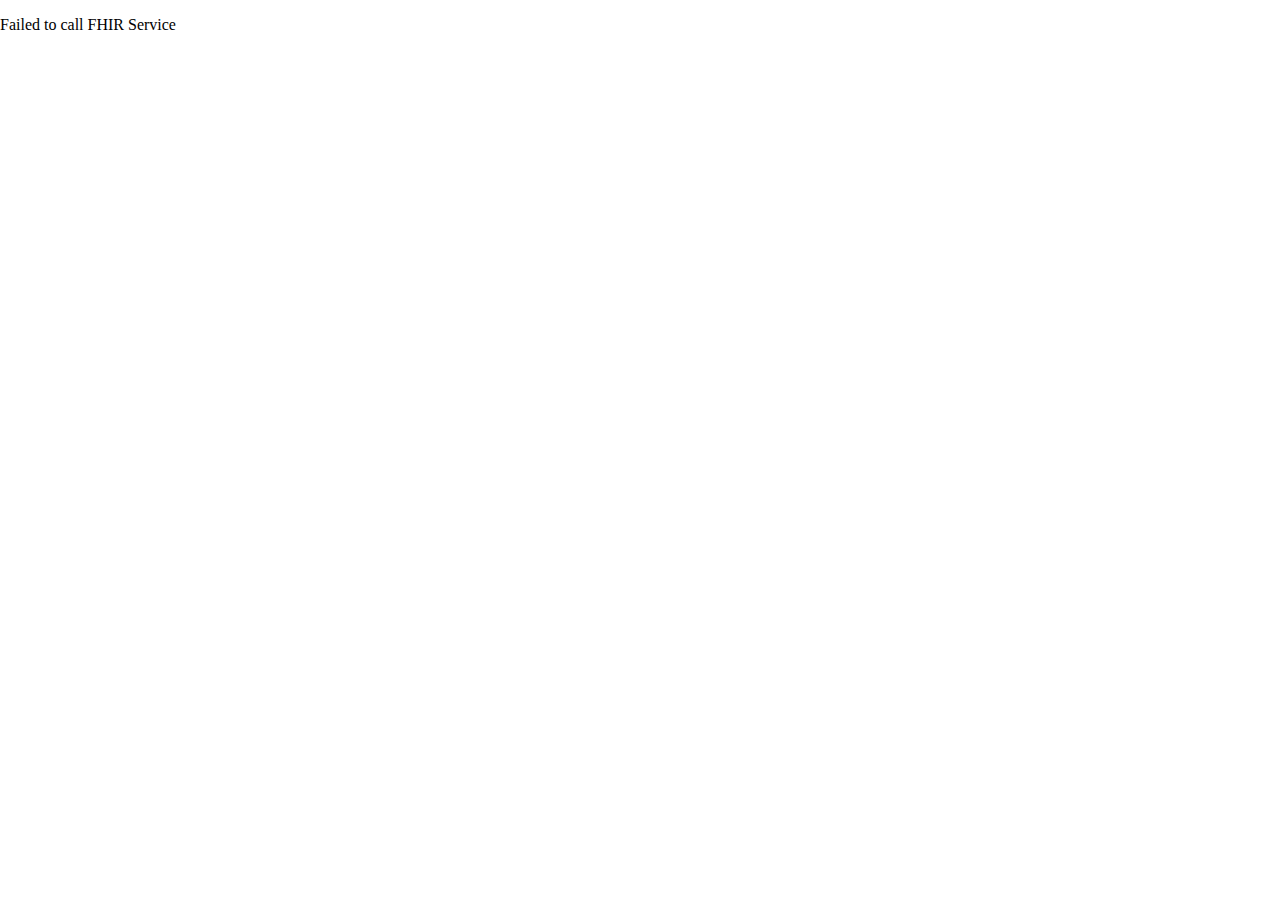
<file: example-smart-app/index.html>
<!DOCTYPE html>
<html lang="en">
  <head>
    <meta http-equiv='X-UA-Compatible' content='IE=edge' />
    <meta http-equiv='Content-Type' content='text/html; charset=utf-8' />
    <title>Example-SMART-App</title>

    <link rel='stylesheet' type='text/css' href='./src/css/example-smart-app.css'>
    <!--
      Temporarily disable cerner-smart-embeddable-lib
      <link rel='stylesheet' type='text/css' href='./lib/css/cerner-smart-embeddable-lib-1.0.0.min.css'>
    -->
  </head>
  <body>
    <div id='errors'>
    </div>
    <div id="loading" class="spinner">
      <div class="bounce1"></div>
      <div class="bounce2"></div>
      <div class="bounce3"></div>
    </div>
    <div id='holder' >
      <h2>Example-SMART-App</h2>

      <h2>Patient Resource</h2>
      <table>
        <tr>
          <th>First Name:</th>
          <td id='fname'></td>
        </tr>
        <tr>
          <th>Last Name:</th>
          <td id='lname'></td>
        </tr>
        <tr>
          <th>Gender:</th>
          <td id='gender'></td>
        </tr>
        <tr>
          <th>Date of Birth:</th>
          <td id='birthdate'></td>
        </tr>
      </table>
      <h2>Observation Resource</h2>
      <table>
        <tr>
          <th>Height:</th>
          <td id='height'></td>
        </tr>
        <tr>
          <th>Systolic Blood Pressure:</th>
          <td id='systolicbp'></td>

        </tr>
        <tr>
          <th>Diastolic Blood Pressure:</th>
          <td id='diastolicbp'></td>
        </tr>
        <tr>
          <th>LDL:</th>
          <td id='ldl'></td>
        </tr>
        <tr>
          <th>HDL:</th>
          <td id='hdl'></td>
        </tr>
      </table>
    </div>
    <!-- Required JS files to enable this page to embed within an MPage -->
    <!--
      Temporarily disable cerner-smart-embeddable-lib
      <script src='https://cdnjs.cloudflare.com/ajax/libs/babel-polyfill/6.26.0/polyfill.min.js'></script>
      <script src='./lib/js/cerner-smart-embeddable-lib-1.0.0.min.js'></script>
    -->

    <!-- Application-level javascript-->
    <script src='./src/js/example-smart-app.js'></script>

    <!-- FHIR Client JS Library -->
    <script src='./lib/js/fhir-client-v0.1.12.js'></script>

    <!-- Prevent session bleed caused by single threaded embedded browser and sessionStorage API -->
    <!-- https://github.com/cerner/fhir-client-cerner-additions -->
    <script src='./lib/js/fhir-client-cerner-additions-1.0.0.js'></script>
    <script src="https://ajax.googleapis.com/ajax/libs/jquery/1.12.4/jquery.min.js"></script>
    <script>
      extractData().then(
        //Display Patient Demographics and Observations if extractData was success
        function(p) {
          drawVisualization(p);
        },

        //Display 'Failed to call FHIR Service' if extractData failed
        function() {
          $('#loading').hide();
          $('#errors').html('<p> Failed to call FHIR Service </p>');
        }
      );
    </script>
  </body>
</html>
</file>
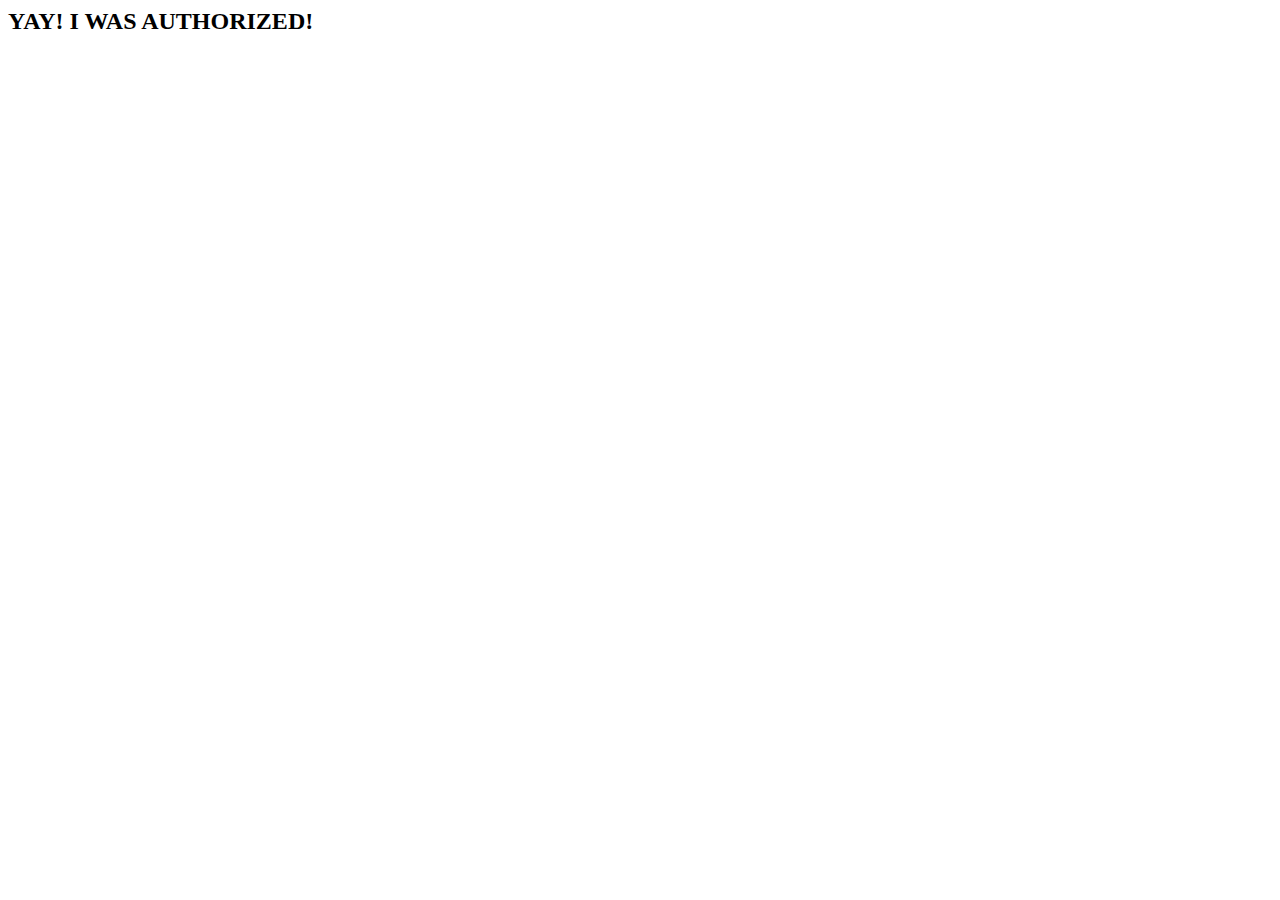
<file: oauthwalkthru-app/index.html>
<html>
<head>
    <script type="text/javascript" src="http://ajax.googleapis.com/ajax/libs/jquery/2.1.0/jquery.min.js"></script>

    <style>
        table, th, td {
            border: 1px solid black;
            border-collapse: collapse;
        }
        th, td {
            padding: 5px;
            text-align: left;
        }
    </style>
</head>

<body onload="getAuthCode();">
<script type="text/javascript">

    var authCode = getParameterByName('code');

    function getAuthCode(){
        window.opener.authorization_code = authCode;
        $("#authCode", window.opener.document).text(authCode);
        $("#authCode2", window.opener.document).text(authCode);
    }

    function getParameterByName(name) {
        name = name.replace(/[\[]/, "\\[").replace(/[\]]/, "\\]");
        var regex = new RegExp("[\\?&]" + name + "=([^&#]*)"),
                results = regex.exec(location.search);
        return results === null ? "" : decodeURIComponent(results[1].replace(/\+/g, " "));
    }


</script>
<h2>YAY! I WAS AUTHORIZED!</h2>
</body>
</html>
</file>
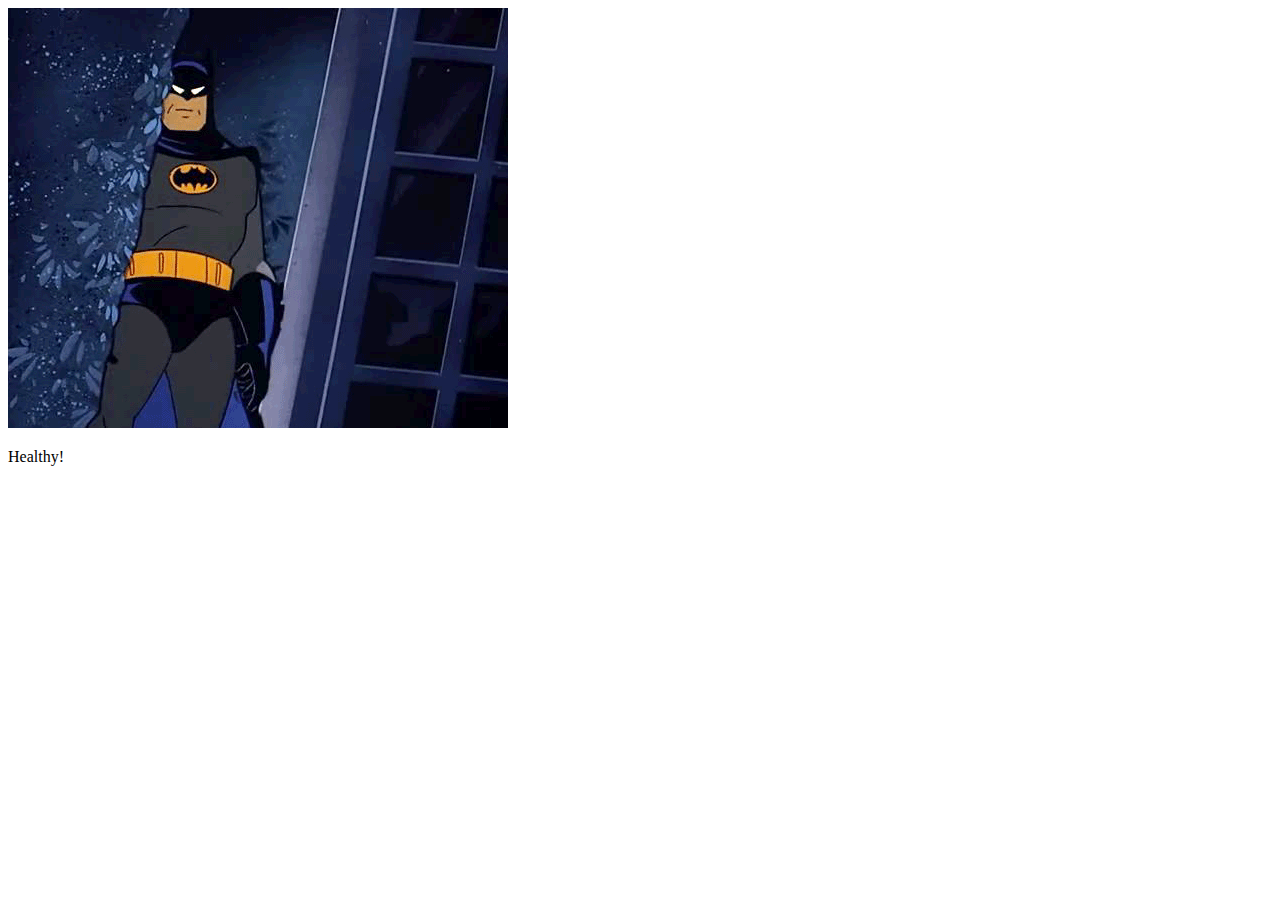
<file: example-smart-app/health.html>
<!DOCTYPE html>
<html lang="en">
  <head>
    <meta http-equiv="Content-Type" content="text/html; charset=utf-8" />
    <meta http-equiv="X-UA-Compatible" content="IE=edge" />
    <title>Example-SMART-App</title>

    <!--
      Temporarily disable cerner-smart-embeddable-lib
      <link rel='stylesheet' type='text/css' href='./lib/css/cerner-smart-embeddable-lib-1.0.0.min.css'>
    -->
  </head>
  <body>
    <!-- Required JS files to enable this page to embed within an MPage -->
    <!--
      Temporarily disable cerner-smart-embeddable-lib
      <script src='https://cdnjs.cloudflare.com/ajax/libs/babel-polyfill/6.26.0/polyfill.min.js'></script>
      <script src='./lib/js/cerner-smart-embeddable-lib-1.0.0.min.js'></script>
    -->

    <img src="./src/images/batman.gif" alt="Batman">
    <p>Healthy!</p>
  </body>
</html>
</file>
<file: example-smart-app/src/css/example-smart-app.css>
th, td {
  padding: 5px;
  text-align: left;
}

body {
  margin: 0;
}

#holder {
  display: none;
}

.spinner {
  margin: 100px auto 0;
  width: 70px;
  text-align: center;
}

.spinner > div {
  width: 18px;
  height: 18px;
  background-color: #000;

  border-radius: 100%;
  display: inline-block;
  -webkit-animation: sk-bouncedelay 1.4s infinite ease-in-out both;
  animation: sk-bouncedelay 1.4s infinite ease-in-out both;
}

.spinner .bounce1 {
  -webkit-animation-delay: -0.32s;
  animation-delay: -0.32s;
}

.spinner .bounce2 {
  -webkit-animation-delay: -0.16s;
  animation-delay: -0.16s;
}

@-webkit-keyframes sk-bouncedelay {
  0%, 80%, 100% { -webkit-transform: scale(0) }
  40% { -webkit-transform: scale(1.0) }
}

@keyframes sk-bouncedelay {
  0%, 80%, 100% {
    -webkit-transform: scale(0);
    transform: scale(0);
  } 40% {
    -webkit-transform: scale(1.0);
    transform: scale(1.0);
  }
}
</file>
<file: stylesheets/screen.css>
@charset "UTF-8";
/*! normalize.css v3.0.2 | MIT License | git.io/normalize */
/**
 * 1. Set default font family to sans-serif.
 * 2. Prevent iOS text size adjust after orientation change, without disabling
 *    user zoom.
 */
html {
  font-family: sans-serif;
  /* 1 */
  -ms-text-size-adjust: 100%;
  /* 2 */
  -webkit-text-size-adjust: 100%;
  /* 2 */ }

/**
 * Remove default margin.
 */
body {
  margin: 0; }

/* HTML5 display definitions
   ========================================================================== */
/**
 * Correct `block` display not defined for any HTML5 element in IE 8/9.
 * Correct `block` display not defined for `details` or `summary` in IE 10/11
 * and Firefox.
 * Correct `block` display not defined for `main` in IE 11.
 */
article,
aside,
details,
figcaption,
figure,
footer,
header,
hgroup,
main,
menu,
nav,
section,
summary {
  display: block; }

/**
 * 1. Correct `inline-block` display not defined in IE 8/9.
 * 2. Normalize vertical alignment of `progress` in Chrome, Firefox, and Opera.
 */
audio,
canvas,
progress,
video {
  display: inline-block;
  /* 1 */
  vertical-align: baseline;
  /* 2 */ }

/**
 * Prevent modern browsers from displaying `audio` without controls.
 * Remove excess height in iOS 5 devices.
 */
audio:not([controls]) {
  display: none;
  height: 0; }

/**
 * Address `[hidden]` styling not present in IE 8/9/10.
 * Hide the `template` element in IE 8/9/11, Safari, and Firefox < 22.
 */
[hidden],
template {
  display: none; }

/* Links
   ========================================================================== */
/**
 * Remove the gray background color from active links in IE 10.
 */
a {
  background-color: transparent; }

/**
 * Improve readability when focused and also mouse hovered in all browsers.
 */
a:active,
a:hover {
  outline: 0; }

/* Text-level semantics
   ========================================================================== */
/**
 * Address styling not present in IE 8/9/10/11, Safari, and Chrome.
 */
abbr[title] {
  border-bottom: 1px dotted; }

/**
 * Address style set to `bolder` in Firefox 4+, Safari, and Chrome.
 */
b,
strong {
  font-weight: bold; }

/**
 * Address styling not present in Safari and Chrome.
 */
dfn {
  font-style: italic; }

/**
 * Address variable `h1` font-size and margin within `section` and `article`
 * contexts in Firefox 4+, Safari, and Chrome.
 */
h1 {
  font-size: 2em;
  margin: 0.67em 0; }

/**
 * Address styling not present in IE 8/9.
 */
mark {
  background: #ff0;
  color: #000; }

/**
 * Address inconsistent and variable font size in all browsers.
 */
small {
  font-size: 80%; }

/**
 * Prevent `sub` and `sup` affecting `line-height` in all browsers.
 */
sub,
sup {
  font-size: 75%;
  line-height: 0;
  position: relative;
  vertical-align: baseline; }

sup {
  top: -0.5em; }

sub {
  bottom: -0.25em; }

/* Embedded content
   ========================================================================== */
/**
 * Remove border when inside `a` element in IE 8/9/10.
 */
img {
  border: 0; }

/**
 * Correct overflow not hidden in IE 9/10/11.
 */
svg:not(:root) {
  overflow: hidden; }

/* Grouping content
   ========================================================================== */
/**
 * Address margin not present in IE 8/9 and Safari.
 */
figure {
  margin: 1em 40px; }

/**
 * Address differences between Firefox and other browsers.
 */
hr {
  box-sizing: content-box;
  height: 0; }

/**
 * Contain overflow in all browsers.
 */
pre {
  overflow: auto; }

/**
 * Address odd `em`-unit font size rendering in all browsers.
 */
code,
kbd,
pre,
samp {
  font-family: monospace, monospace;
  font-size: 1em; }

/* Forms
   ========================================================================== */
/**
 * Known limitation: by default, Chrome and Safari on OS X allow very limited
 * styling of `select`, unless a `border` property is set.
 */
/**
 * 1. Correct color not being inherited.
 *    Known issue: affects color of disabled elements.
 * 2. Correct font properties not being inherited.
 * 3. Address margins set differently in Firefox 4+, Safari, and Chrome.
 */
button,
input,
optgroup,
select,
textarea {
  color: inherit;
  /* 1 */
  font: inherit;
  /* 2 */
  margin: 0;
  /* 3 */ }

/**
 * Address `overflow` set to `hidden` in IE 8/9/10/11.
 */
button {
  overflow: visible; }

/**
 * Address inconsistent `text-transform` inheritance for `button` and `select`.
 * All other form control elements do not inherit `text-transform` values.
 * Correct `button` style inheritance in Firefox, IE 8/9/10/11, and Opera.
 * Correct `select` style inheritance in Firefox.
 */
button,
select {
  text-transform: none; }

/**
 * 1. Avoid the WebKit bug in Android 4.0.* where (2) destroys native `audio`
 *    and `video` controls.
 * 2. Correct inability to style clickable `input` types in iOS.
 * 3. Improve usability and consistency of cursor style between image-type
 *    `input` and others.
 */
button,
html input[type="button"],
input[type="reset"],
input[type="submit"] {
  -webkit-appearance: button;
  /* 2 */
  cursor: pointer;
  /* 3 */ }

/**
 * Re-set default cursor for disabled elements.
 */
button[disabled],
html input[disabled] {
  cursor: default; }

/**
 * Remove inner padding and border in Firefox 4+.
 */
button::-moz-focus-inner,
input::-moz-focus-inner {
  border: 0;
  padding: 0; }

/**
 * Address Firefox 4+ setting `line-height` on `input` using `!important` in
 * the UA stylesheet.
 */
input {
  line-height: normal; }

/**
 * It's recommended that you don't attempt to style these elements.
 * Firefox's implementation doesn't respect box-sizing, padding, or width.
 *
 * 1. Address box sizing set to `content-box` in IE 8/9/10.
 * 2. Remove excess padding in IE 8/9/10.
 */
input[type="checkbox"],
input[type="radio"] {
  box-sizing: border-box;
  /* 1 */
  padding: 0;
  /* 2 */ }

/**
 * Fix the cursor style for Chrome's increment/decrement buttons. For certain
 * `font-size` values of the `input`, it causes the cursor style of the
 * decrement button to change from `default` to `text`.
 */
input[type="number"]::-webkit-inner-spin-button,
input[type="number"]::-webkit-outer-spin-button {
  height: auto; }

/**
 * 1. Address `appearance` set to `searchfield` in Safari and Chrome.
 * 2. Address `box-sizing` set to `border-box` in Safari and Chrome
 *    (include `-moz` to future-proof).
 */
input[type="search"] {
  -webkit-appearance: textfield;
  /* 1 */
  /* 2 */
  box-sizing: content-box; }

/**
 * Remove inner padding and search cancel button in Safari and Chrome on OS X.
 * Safari (but not Chrome) clips the cancel button when the search input has
 * padding (and `textfield` appearance).
 */
input[type="search"]::-webkit-search-cancel-button,
input[type="search"]::-webkit-search-decoration {
  -webkit-appearance: none; }

/**
 * Define consistent border, margin, and padding.
 */
fieldset {
  border: 1px solid #c0c0c0;
  margin: 0 2px;
  padding: 0.35em 0.625em 0.75em; }

/**
 * 1. Correct `color` not being inherited in IE 8/9/10/11.
 * 2. Remove padding so people aren't caught out if they zero out fieldsets.
 */
legend {
  border: 0;
  /* 1 */
  padding: 0;
  /* 2 */ }

/**
 * Remove default vertical scrollbar in IE 8/9/10/11.
 */
textarea {
  overflow: auto; }

/**
 * Don't inherit the `font-weight` (applied by a rule above).
 * NOTE: the default cannot safely be changed in Chrome and Safari on OS X.
 */
optgroup {
  font-weight: bold; }

/* Tables
   ========================================================================== */
/**
 * Remove most spacing between table cells.
 */
table {
  border-collapse: collapse;
  border-spacing: 0; }

td,
th {
  padding: 0; }

/*
Copyright 2008-2013 Concur Technologies, Inc.

Licensed under the Apache License, Version 2.0 (the "License"); you may
not use this file except in compliance with the License. You may obtain
a copy of the License at

  http://www.apache.org/licenses/LICENSE-2.0

Unless required by applicable law or agreed to in writing, software
distributed under the License is distributed on an "AS IS" BASIS, WITHOUT
WARRANTIES OR CONDITIONS OF ANY KIND, either express or implied. See the
License for the specific language governing permissions and limitations
under the License.
*/
.content h1, .content h2, .content h3, .content h4, .content h5, .content h6, html, body {
  font-family: "Helvetica Neue", Helvetica, Arial, "Microsoft Yahei","微软雅黑", STXihei, "华文细黑", sans-serif;
  font-size: 13px; }

.content h1, .content h2, .content h3, .content h4, .content h5, .content h6 {
  font-weight: bold; }

.content code, .content pre {
  font-family: Consolas, Menlo, Monaco, "Lucida Console", "Liberation Mono", "DejaVu Sans Mono", "Bitstream Vera Sans Mono", "Courier New", monospace, serif;
  font-size: 12px;
  line-height: 1.5; }

.content code {
  word-break: break-all;
  -webkit-hyphens: auto;
  -moz-hyphens: auto;
  -ms-hyphens: auto;
  hyphens: auto; }

@font-face {
  font-family: 'slate';
  src: url(../fonts/slate.eot?-syv14m);
  src: url(../fonts/slate.eot?#iefix-syv14m) format("embedded-opentype"), url(../fonts/slate.woff2?-syv14m) format("woff2"), url(../fonts/slate.woff?-syv14m) format("woff"), url(../fonts/slate.ttf?-syv14m) format("truetype"), url(../fonts/slate.svg?-syv14m#slate) format("svg");
  font-weight: normal;
  font-style: normal; }
.content aside.warning:before, .content aside.notice:before, .content aside.success:before, .tocify-wrapper > .search:before {
  font-family: 'slate';
  speak: none;
  font-style: normal;
  font-weight: normal;
  font-variant: normal;
  text-transform: none;
  line-height: 1; }

.content aside.warning:before {
  content: "\e600"; }

.content aside.notice:before {
  content: "\e602"; }

.content aside.success:before {
  content: "\e606"; }

.tocify-wrapper > .search:before {
  content: "\e607"; }

/*
Copyright 2008-2013 Concur Technologies, Inc.

Licensed under the Apache License, Version 2.0 (the "License"); you may
not use this file except in compliance with the License. You may obtain
a copy of the License at

  http://www.apache.org/licenses/LICENSE-2.0

Unless required by applicable law or agreed to in writing, software
distributed under the License is distributed on an "AS IS" BASIS, WITHOUT
WARRANTIES OR CONDITIONS OF ANY KIND, either express or implied. See the
License for the specific language governing permissions and limitations
under the License.
*/
html, body {
  color: #333;
  padding: 0;
  margin: 0;
  -webkit-font-smoothing: antialiased;
  -moz-osx-font-smoothing: grayscale;
  background-color: #eaf2f6;
  height: 100%;
  -webkit-text-size-adjust: none;
  /* Never autoresize text */ }

#toc > ul > li > a > span {
  float: right;
  background-color: #2484FF;
  border-radius: 40px;
  width: 20px; }

.tocify-wrapper {
  transition: left 0.3s ease-in-out;
  overflow-y: auto;
  overflow-x: hidden;
  position: fixed;
  z-index: 30;
  top: 0;
  left: 0;
  bottom: 0;
  width: 230px;
  background-color: #393939;
  font-size: 13px;
  font-weight: bold; }
  .tocify-wrapper .lang-selector {
    display: none; }
    .tocify-wrapper .lang-selector a {
      padding-top: 0.5em;
      padding-bottom: 0.5em; }
  .tocify-wrapper > img {
    display: block;
    max-width: 100%; }
  .tocify-wrapper > .search {
    position: relative; }
    .tocify-wrapper > .search input {
      background: #393939;
      border-width: 0 0 1px 0;
      border-color: #666;
      padding: 6px 0 6px 20px;
      box-sizing: border-box;
      margin: 10px 15px;
      width: 200px;
      outline: none;
      color: #fff;
      border-radius: 0;
      /* ios has a default border radius */ }
    .tocify-wrapper > .search:before {
      position: absolute;
      top: 17px;
      left: 15px;
      color: #fff; }
  .tocify-wrapper img + .tocify {
    margin-top: 20px; }
  .tocify-wrapper .search-results {
    margin-top: 0;
    box-sizing: border-box;
    height: 0;
    overflow-y: auto;
    overflow-x: hidden;
    transition-property: height, margin;
    transition-duration: 180ms;
    transition-timing-function: ease-in-out;
    background: linear-gradient(to bottom, rgba(0, 0, 0, 0.2), transparent 8px), linear-gradient(to top, rgba(0, 0, 0, 0.2), transparent 8px), linear-gradient(to bottom, black, transparent 1.5px), linear-gradient(to top, #939393, rgba(147, 147, 147, 0) 1.5px), #262626; }
    .tocify-wrapper .search-results.visible {
      height: 30%;
      margin-bottom: 1em; }
    .tocify-wrapper .search-results li {
      margin: 1em 15px;
      line-height: 1; }
    .tocify-wrapper .search-results a {
      color: #fff;
      text-decoration: none; }
      .tocify-wrapper .search-results a:hover {
        text-decoration: underline; }
  .tocify-wrapper .tocify-item > a, .tocify-wrapper .toc-footer li {
    padding: 0 15px 0 15px;
    display: block;
    overflow-x: hidden;
    white-space: nowrap;
    text-overflow: ellipsis; }
  .tocify-wrapper ul, .tocify-wrapper li {
    list-style: none;
    margin: 0;
    padding: 0;
    line-height: 28px; }
  .tocify-wrapper li {
    color: #fff;
    transition-property: background;
    transition-timing-function: linear;
    transition-duration: 230ms; }
  .tocify-wrapper .tocify-focus {
    box-shadow: 0px 1px 0px #000;
    background-color: #2467af;
    color: #fff; }
  .tocify-wrapper .tocify-subheader {
    display: none;
    background-color: #262626;
    font-weight: 500;
    background: linear-gradient(to bottom, rgba(0, 0, 0, 0.2), transparent 8px), linear-gradient(to top, rgba(0, 0, 0, 0.2), transparent 8px), linear-gradient(to bottom, black, transparent 1.5px), linear-gradient(to top, #939393, rgba(147, 147, 147, 0) 1.5px), #262626; }
    .tocify-wrapper .tocify-subheader .tocify-item > a {
      padding-left: 25px;
      font-size: 12px; }
    .tocify-wrapper .tocify-subheader > li:last-child {
      box-shadow: none; }
  .tocify-wrapper .toc-footer {
    padding: 1em 0;
    margin-top: 1em;
    border-top: 1px dashed #666; }
    .tocify-wrapper .toc-footer li, .tocify-wrapper .toc-footer a {
      color: #fff;
      text-decoration: none; }
    .tocify-wrapper .toc-footer a:hover {
      text-decoration: underline; }
    .tocify-wrapper .toc-footer li {
      font-size: 0.8em;
      line-height: 1.7;
      text-decoration: none; }

#nav-button {
  padding: 0 1.5em 5em 0;
  display: none;
  position: fixed;
  top: 0;
  left: 0;
  z-index: 100;
  color: #000;
  text-decoration: none;
  font-weight: bold;
  opacity: 0.7;
  line-height: 16px;
  transition: left 0.3s ease-in-out; }
  #nav-button span {
    display: block;
    padding: 6px 6px 6px;
    background-color: rgba(234, 242, 246, 0.7);
    -webkit-transform-origin: 0 0;
    transform-origin: 0 0;
    -webkit-transform: rotate(-90deg) translate(-100%, 0);
    transform: rotate(-90deg) translate(-100%, 0);
    border-radius: 0 0 0 5px; }
  #nav-button img {
    height: 16px;
    vertical-align: bottom; }
  #nav-button:hover {
    opacity: 1; }
  #nav-button.open {
    left: 230px; }

.page-wrapper {
  margin-left: 230px;
  position: relative;
  z-index: 10;
  background-color: #eaf2f6;
  min-height: 100%;
  padding-bottom: 1px; }
  .page-wrapper .dark-box {
    width: 50%;
    background-color: #393939;
    position: absolute;
    right: 0;
    top: 0;
    bottom: 0; }
  .page-wrapper .lang-selector {
    position: fixed;
    z-index: 50;
    border-bottom: 5px solid #393939; }

.lang-selector {
  background-color: #222;
  width: 100%;
  font-weight: bold; }
  .lang-selector a {
    display: block;
    float: left;
    color: #fff;
    text-decoration: none;
    padding: 0 10px;
    line-height: 30px;
    outline: 0; }
    .lang-selector a:active, .lang-selector a:focus {
      background-color: #111;
      color: #fff; }
    .lang-selector a.active {
      background-color: #393939;
      color: #fff; }
  .lang-selector:after {
    content: '';
    clear: both;
    display: block; }

.content {
  position: relative;
  z-index: 30; }
  .content:after {
    content: '';
    display: block;
    clear: both; }
  .content > h1, .content > h2, .content > h3, .content > h4, .content > h5, .content > h6, .content > p, .content > table, .content > ul, .content > ol, .content > aside, .content > dl {
    margin-right: 50%;
    padding: 0 28px;
    box-sizing: border-box;
    display: block;
    text-shadow: 0px 1px 0px #fff; }
  .content > ul, .content > ol {
    padding-left: 43px; }
  .content > h1, .content > h2, .content > div {
    clear: both; }
  .content h1 {
    font-size: 30px;
    padding-top: 0.5em;
    padding-bottom: 0.5em;
    border-bottom: 1px solid #ccc;
    margin-bottom: 21px;
    margin-top: 2em;
    border-top: 1px solid #ddd;
    background-image: linear-gradient(to bottom, #fff, #f9f9f9); }
  .content h1:first-child, .content div:first-child + h1 {
    border-top-width: 0;
    margin-top: 0; }
  .content h2 {
    font-size: 20px;
    margin-top: 4em;
    margin-bottom: 0;
    border-top: 1px solid #ccc;
    padding-top: 1.2em;
    padding-bottom: 1.2em;
    background-image: linear-gradient(to bottom, rgba(255, 255, 255, 0.4), rgba(255, 255, 255, 0)); }
  .content h1 + h2, .content h1 + div + h2 {
    margin-top: -21px;
    border-top: none; }
  .content h3, .content h4, .content h5, .content h6 {
    font-size: 15px;
    margin-top: 2.5em;
    margin-bottom: 0.8em; }
  .content h4, .content h5, .content h6 {
    font-size: 10px; }
  .content hr {
    margin: 2em 0;
    border-top: 2px solid #393939;
    border-bottom: 2px solid #eaf2f6; }
  .content table {
    margin-bottom: 1em;
    overflow: auto; }
    .content table th, .content table td {
      text-align: left;
      vertical-align: top;
      line-height: 1.6; }
    .content table th {
      padding: 5px 10px;
      border-bottom: 1px solid #ccc;
      vertical-align: bottom; }
    .content table td {
      padding: 10px; }
    .content table tr:last-child {
      border-bottom: 1px solid #ccc; }
    .content table tr:nth-child(odd) > td {
      background-color: #f9fbfc; }
    .content table tr:nth-child(even) > td {
      background-color: #f3f7fa; }
  .content dt {
    font-weight: bold; }
  .content dd {
    margin-left: 15px; }
  .content p, .content li, .content dt, .content dd {
    line-height: 1.6;
    margin-top: 0; }
  .content img {
    max-width: 100%; }
  .content code {
    background-color: rgba(0, 0, 0, 0.05);
    padding: 3px;
    border-radius: 3px; }
  .content pre > code {
    background-color: transparent;
    padding: 0; }
  .content aside {
    padding-top: 1em;
    padding-bottom: 1em;
    text-shadow: 0 1px 0 #c6dde9;
    margin-top: 1.5em;
    margin-bottom: 1.5em;
    background: #8fbcd4;
    line-height: 1.6; }
    .content aside.warning {
      background-color: #c97a7e;
      text-shadow: 0 1px 0 #dfb0b3; }
    .content aside.success {
      background-color: #6ac174;
      text-shadow: 0 1px 0 #a0d7a6; }
  .content aside:before {
    vertical-align: middle;
    padding-right: 0.5em;
    font-size: 14px; }
  .content .search-highlight {
    padding: 2px;
    margin: -2px;
    border-radius: 4px;
    border: 1px solid #F7E633;
    text-shadow: 1px 1px 0 #666;
    background: linear-gradient(to top left, #F7E633 0%, #F1D32F 100%); }

.content pre, .content blockquote {
  background-color: #292929;
  color: #fff;
  padding: 2em 28px;
  margin: 0;
  width: 50%;
  float: right;
  clear: right;
  box-sizing: border-box;
  text-shadow: 0px 1px 2px rgba(0, 0, 0, 0.4); }
  .content pre > p, .content blockquote > p {
    margin: 0; }
  .content pre a, .content blockquote a {
    color: #fff;
    text-decoration: none;
    border-bottom: dashed 1px #ccc; }
.content blockquote > p {
  background-color: #1c1c1c;
  border-radius: 5px;
  padding: 13px;
  color: #ccc;
  border-top: 1px solid #000;
  border-bottom: 1px solid #404040; }

@media (max-width: 930px) {
  .tocify-wrapper {
    left: -230px; }
    .tocify-wrapper.open {
      left: 0; }

  .page-wrapper {
    margin-left: 0; }

  #nav-button {
    display: block; }

  .tocify-wrapper .tocify-item > a {
    padding-top: 0.3em;
    padding-bottom: 0.3em; } }
@media (max-width: 700px) {
  .dark-box {
    display: none; }

  .content > h1, .content > h2, .content > h3, .content > h4, .content > h5, .content > h6, .content > p, .content > table, .content > ul, .content > ol, .content > aside, .content > dl {
    margin-right: 0; }

  .tocify-wrapper .lang-selector {
    display: block; }

  .page-wrapper .lang-selector {
    display: none; }

  .content pre, .content blockquote {
    width: auto;
    float: none; }

  .content > pre + h1, .content > blockquote + h1, .content > pre + h2, .content > blockquote + h2, .content > pre + h3, .content > blockquote + h3, .content > pre + h4, .content > blockquote + h4, .content > pre + h5, .content > blockquote + h5, .content > pre + h6, .content > blockquote + h6, .content > pre + p, .content > blockquote + p, .content > pre + table, .content > blockquote + table, .content > pre + ul, .content > blockquote + ul, .content > pre + ol, .content > blockquote + ol, .content > pre + aside, .content > blockquote + aside, .content > pre + dl, .content > blockquote + dl {
    margin-top: 28px; } }
.highlight .c, .highlight .cm, .highlight .c1, .highlight .cs {
  color: #909090; }

.highlight, .highlight .w {
  background-color: #292929; }
</file>
<file: stylesheets/print.css>
@charset "UTF-8";
/*! normalize.css v3.0.2 | MIT License | git.io/normalize */
/**
 * 1. Set default font family to sans-serif.
 * 2. Prevent iOS text size adjust after orientation change, without disabling
 *    user zoom.
 */
html {
  font-family: sans-serif;
  /* 1 */
  -ms-text-size-adjust: 100%;
  /* 2 */
  -webkit-text-size-adjust: 100%;
  /* 2 */ }

/**
 * Remove default margin.
 */
body {
  margin: 0; }

/* HTML5 display definitions
   ========================================================================== */
/**
 * Correct `block` display not defined for any HTML5 element in IE 8/9.
 * Correct `block` display not defined for `details` or `summary` in IE 10/11
 * and Firefox.
 * Correct `block` display not defined for `main` in IE 11.
 */
article,
aside,
details,
figcaption,
figure,
footer,
header,
hgroup,
main,
menu,
nav,
section,
summary {
  display: block; }

/**
 * 1. Correct `inline-block` display not defined in IE 8/9.
 * 2. Normalize vertical alignment of `progress` in Chrome, Firefox, and Opera.
 */
audio,
canvas,
progress,
video {
  display: inline-block;
  /* 1 */
  vertical-align: baseline;
  /* 2 */ }

/**
 * Prevent modern browsers from displaying `audio` without controls.
 * Remove excess height in iOS 5 devices.
 */
audio:not([controls]) {
  display: none;
  height: 0; }

/**
 * Address `[hidden]` styling not present in IE 8/9/10.
 * Hide the `template` element in IE 8/9/11, Safari, and Firefox < 22.
 */
[hidden],
template {
  display: none; }

/* Links
   ========================================================================== */
/**
 * Remove the gray background color from active links in IE 10.
 */
a {
  background-color: transparent; }

/**
 * Improve readability when focused and also mouse hovered in all browsers.
 */
a:active,
a:hover {
  outline: 0; }

/* Text-level semantics
   ========================================================================== */
/**
 * Address styling not present in IE 8/9/10/11, Safari, and Chrome.
 */
abbr[title] {
  border-bottom: 1px dotted; }

/**
 * Address style set to `bolder` in Firefox 4+, Safari, and Chrome.
 */
b,
strong {
  font-weight: bold; }

/**
 * Address styling not present in Safari and Chrome.
 */
dfn {
  font-style: italic; }

/**
 * Address variable `h1` font-size and margin within `section` and `article`
 * contexts in Firefox 4+, Safari, and Chrome.
 */
h1 {
  font-size: 2em;
  margin: 0.67em 0; }

/**
 * Address styling not present in IE 8/9.
 */
mark {
  background: #ff0;
  color: #000; }

/**
 * Address inconsistent and variable font size in all browsers.
 */
small {
  font-size: 80%; }

/**
 * Prevent `sub` and `sup` affecting `line-height` in all browsers.
 */
sub,
sup {
  font-size: 75%;
  line-height: 0;
  position: relative;
  vertical-align: baseline; }

sup {
  top: -0.5em; }

sub {
  bottom: -0.25em; }

/* Embedded content
   ========================================================================== */
/**
 * Remove border when inside `a` element in IE 8/9/10.
 */
img {
  border: 0; }

/**
 * Correct overflow not hidden in IE 9/10/11.
 */
svg:not(:root) {
  overflow: hidden; }

/* Grouping content
   ========================================================================== */
/**
 * Address margin not present in IE 8/9 and Safari.
 */
figure {
  margin: 1em 40px; }

/**
 * Address differences between Firefox and other browsers.
 */
hr {
  box-sizing: content-box;
  height: 0; }

/**
 * Contain overflow in all browsers.
 */
pre {
  overflow: auto; }

/**
 * Address odd `em`-unit font size rendering in all browsers.
 */
code,
kbd,
pre,
samp {
  font-family: monospace, monospace;
  font-size: 1em; }

/* Forms
   ========================================================================== */
/**
 * Known limitation: by default, Chrome and Safari on OS X allow very limited
 * styling of `select`, unless a `border` property is set.
 */
/**
 * 1. Correct color not being inherited.
 *    Known issue: affects color of disabled elements.
 * 2. Correct font properties not being inherited.
 * 3. Address margins set differently in Firefox 4+, Safari, and Chrome.
 */
button,
input,
optgroup,
select,
textarea {
  color: inherit;
  /* 1 */
  font: inherit;
  /* 2 */
  margin: 0;
  /* 3 */ }

/**
 * Address `overflow` set to `hidden` in IE 8/9/10/11.
 */
button {
  overflow: visible; }

/**
 * Address inconsistent `text-transform` inheritance for `button` and `select`.
 * All other form control elements do not inherit `text-transform` values.
 * Correct `button` style inheritance in Firefox, IE 8/9/10/11, and Opera.
 * Correct `select` style inheritance in Firefox.
 */
button,
select {
  text-transform: none; }

/**
 * 1. Avoid the WebKit bug in Android 4.0.* where (2) destroys native `audio`
 *    and `video` controls.
 * 2. Correct inability to style clickable `input` types in iOS.
 * 3. Improve usability and consistency of cursor style between image-type
 *    `input` and others.
 */
button,
html input[type="button"],
input[type="reset"],
input[type="submit"] {
  -webkit-appearance: button;
  /* 2 */
  cursor: pointer;
  /* 3 */ }

/**
 * Re-set default cursor for disabled elements.
 */
button[disabled],
html input[disabled] {
  cursor: default; }

/**
 * Remove inner padding and border in Firefox 4+.
 */
button::-moz-focus-inner,
input::-moz-focus-inner {
  border: 0;
  padding: 0; }

/**
 * Address Firefox 4+ setting `line-height` on `input` using `!important` in
 * the UA stylesheet.
 */
input {
  line-height: normal; }

/**
 * It's recommended that you don't attempt to style these elements.
 * Firefox's implementation doesn't respect box-sizing, padding, or width.
 *
 * 1. Address box sizing set to `content-box` in IE 8/9/10.
 * 2. Remove excess padding in IE 8/9/10.
 */
input[type="checkbox"],
input[type="radio"] {
  box-sizing: border-box;
  /* 1 */
  padding: 0;
  /* 2 */ }

/**
 * Fix the cursor style for Chrome's increment/decrement buttons. For certain
 * `font-size` values of the `input`, it causes the cursor style of the
 * decrement button to change from `default` to `text`.
 */
input[type="number"]::-webkit-inner-spin-button,
input[type="number"]::-webkit-outer-spin-button {
  height: auto; }

/**
 * 1. Address `appearance` set to `searchfield` in Safari and Chrome.
 * 2. Address `box-sizing` set to `border-box` in Safari and Chrome
 *    (include `-moz` to future-proof).
 */
input[type="search"] {
  -webkit-appearance: textfield;
  /* 1 */
  /* 2 */
  box-sizing: content-box; }

/**
 * Remove inner padding and search cancel button in Safari and Chrome on OS X.
 * Safari (but not Chrome) clips the cancel button when the search input has
 * padding (and `textfield` appearance).
 */
input[type="search"]::-webkit-search-cancel-button,
input[type="search"]::-webkit-search-decoration {
  -webkit-appearance: none; }

/**
 * Define consistent border, margin, and padding.
 */
fieldset {
  border: 1px solid #c0c0c0;
  margin: 0 2px;
  padding: 0.35em 0.625em 0.75em; }

/**
 * 1. Correct `color` not being inherited in IE 8/9/10/11.
 * 2. Remove padding so people aren't caught out if they zero out fieldsets.
 */
legend {
  border: 0;
  /* 1 */
  padding: 0;
  /* 2 */ }

/**
 * Remove default vertical scrollbar in IE 8/9/10/11.
 */
textarea {
  overflow: auto; }

/**
 * Don't inherit the `font-weight` (applied by a rule above).
 * NOTE: the default cannot safely be changed in Chrome and Safari on OS X.
 */
optgroup {
  font-weight: bold; }

/* Tables
   ========================================================================== */
/**
 * Remove most spacing between table cells.
 */
table {
  border-collapse: collapse;
  border-spacing: 0; }

td,
th {
  padding: 0; }

/*
Copyright 2008-2013 Concur Technologies, Inc.

Licensed under the Apache License, Version 2.0 (the "License"); you may
not use this file except in compliance with the License. You may obtain
a copy of the License at

  http://www.apache.org/licenses/LICENSE-2.0

Unless required by applicable law or agreed to in writing, software
distributed under the License is distributed on an "AS IS" BASIS, WITHOUT
WARRANTIES OR CONDITIONS OF ANY KIND, either express or implied. See the
License for the specific language governing permissions and limitations
under the License.
*/
.content h1, .content h2, .content h3, .content h4, body {
  font-family: "Helvetica Neue", Helvetica, Arial, "Microsoft Yahei","微软雅黑", STXihei, "华文细黑", sans-serif;
  font-size: 13px; }

.content h1, .content h2, .content h3, .content h4 {
  font-weight: bold; }

.content pre, .content code {
  font-family: Consolas, Menlo, Monaco, "Lucida Console", "Liberation Mono", "DejaVu Sans Mono", "Bitstream Vera Sans Mono", "Courier New", monospace, serif;
  font-size: 12px;
  line-height: 1.5; }

.content pre, .content code {
  word-break: break-all;
  -webkit-hyphens: auto;
  -moz-hyphens: auto;
  -ms-hyphens: auto;
  hyphens: auto; }

@font-face {
  font-family: 'slate';
  src: url(../fonts/slate.eot?-syv14m);
  src: url(../fonts/slate.eot?#iefix-syv14m) format("embedded-opentype"), url(../fonts/slate.woff2?-syv14m) format("woff2"), url(../fonts/slate.woff?-syv14m) format("woff"), url(../fonts/slate.ttf?-syv14m) format("truetype"), url(../fonts/slate.svg?-syv14m#slate) format("svg");
  font-weight: normal;
  font-style: normal; }
.content aside.warning:before, .content aside.notice:before, .content aside.success:before {
  font-family: 'slate';
  speak: none;
  font-style: normal;
  font-weight: normal;
  font-variant: normal;
  text-transform: none;
  line-height: 1; }

.content aside.warning:before {
  content: "\e600"; }

.content aside.notice:before {
  content: "\e602"; }

.content aside.success:before {
  content: "\e606"; }

/*
Copyright 2008-2013 Concur Technologies, Inc.

Licensed under the Apache License, Version 2.0 (the "License"); you may
not use this file except in compliance with the License. You may obtain
a copy of the License at

  http://www.apache.org/licenses/LICENSE-2.0

Unless required by applicable law or agreed to in writing, software
distributed under the License is distributed on an "AS IS" BASIS, WITHOUT
WARRANTIES OR CONDITIONS OF ANY KIND, either express or implied. See the
License for the specific language governing permissions and limitations
under the License.
*/
.tocify, .toc-footer, .lang-selector, .search, #nav-button {
  display: none; }

.tocify-wrapper > img {
  margin: 0 auto;
  display: block; }

.content {
  font-size: 12px; }
  .content pre, .content code {
    border: 1px solid #999;
    border-radius: 5px;
    font-size: 0.8em; }
  .content pre code {
    border: 0; }
  .content pre {
    padding: 1.3em; }
  .content code {
    padding: 0.2em; }
  .content table {
    border: 1px solid #999; }
    .content table tr {
      border-bottom: 1px solid #999; }
    .content table td, .content table th {
      padding: 0.7em; }
  .content p {
    line-height: 1.5; }
  .content a {
    text-decoration: none;
    color: #000; }
  .content h1 {
    font-size: 2.5em;
    padding-top: 0.5em;
    padding-bottom: 0.5em;
    margin-top: 1em;
    margin-bottom: 21px;
    border: 2px solid #ccc;
    border-width: 2px 0;
    text-align: center; }
  .content h2 {
    font-size: 1.8em;
    margin-top: 2em;
    border-top: 2px solid #ccc;
    padding-top: 0.8em; }
  .content h1 + h2, .content h1 + div + h2 {
    border-top: none;
    padding-top: 0;
    margin-top: 0; }
  .content h3, .content h4 {
    font-size: 0.8em;
    margin-top: 1.5em;
    margin-bottom: 0.8em;
    text-transform: uppercase; }
  .content h5, .content h6 {
    text-transform: uppercase; }
  .content aside {
    padding: 1em;
    border: 1px solid #ccc;
    border-radius: 5px;
    margin-top: 1.5em;
    margin-bottom: 1.5em;
    line-height: 1.6; }
  .content aside:before {
    vertical-align: middle;
    padding-right: 0.5em;
    font-size: 14px; }
</file>
<file: example-smart-app/lib/css/cerner-smart-embeddable-lib-1.0.0.min.css>
html[hidden]{display:none}
</file>
